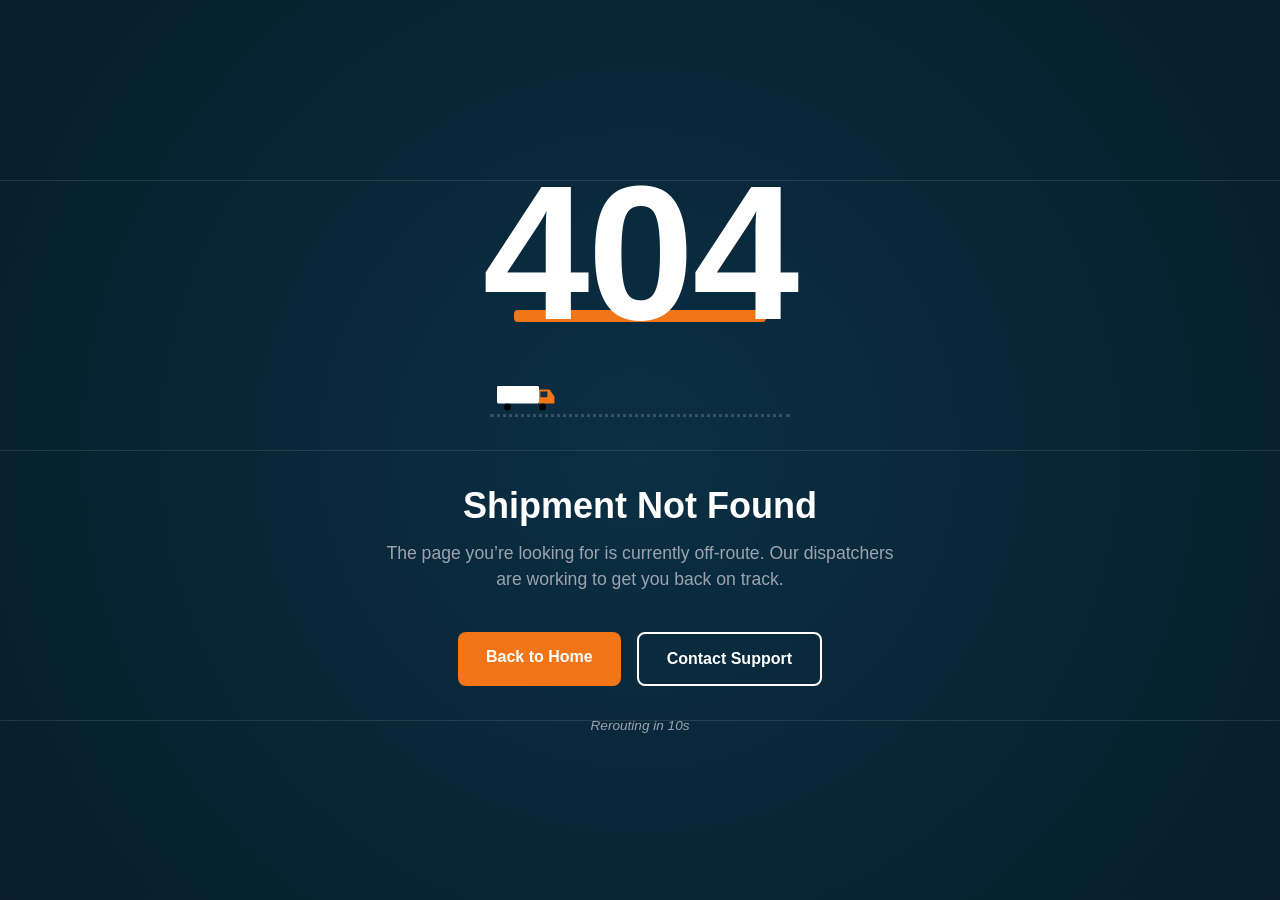
<file: 4042.html>
<!doctype html>
<html lang="en">
  <head>
    <meta charset="UTF-8" />
    <meta
      name="viewport"
      content="width=device-width, initial-scale=1.0, maximum-scale=1.0, user-scalable=no"
    />
    <title>404 - Shipment Not Found | STACKLY</title>
    <style>
      :root {
        --stackly-navy: #0b2f44;
        --stackly-navy-dark: #071d2b;
        --stackly-orange: #f27618;
        --stackly-orange-hover: #ff5e3a;
        --stackly-light-grey: #f5f5f5;
        --stackly-border-grey: #e5e7eb;
        --stackly-heading: #0f172a;
        --stackly-para: #9ca3af;
        --stackly-white: #ffffff;
        --stackly-black: #000000;
      }

      * {
        margin: 0;
        padding: 0;
        box-sizing: border-box;
      }

      body,
      html {
        height: 100%;
        width: 100%;
        font-family:
          -apple-system, BlinkMacSystemFont, "Segoe UI", Roboto, Helvetica,
          Arial, sans-serif;
        background: radial-gradient(
          circle at center,
          var(--stackly-navy) 0%,
          var(--stackly-navy-dark) 100%
        );
        color: var(--stackly-white);
        overflow-x: hidden; /* Prevent horizontal scroll */
        display: flex;
        align-items: center;
        justify-content: center;
      }

      /* Moving Background Lines */
      .stk404-bg-lines {
        position: absolute;
        top: 0;
        left: 0;
        width: 100%;
        height: 100%;
        z-index: 1;
        opacity: 0.1;
        pointer-events: none;
      }

      .stk404-line {
        position: absolute;
        background: var(--stackly-white);
        height: 1px;
        width: 100%;
        top: var(--top);
        animation: stk404-slide-line 10s linear infinite;
      }

      @keyframes stk404-slide-line {
        0% {
          transform: translateX(-100%);
        }
        100% {
          transform: translateX(100%);
        }
      }

      /* Main Container */
      .stk404-container {
        position: relative;
        z-index: 2;
        text-align: center;
        padding: 24px;
        max-width: 600px;
        width: 100%;
        margin: auto;
      }

      /* 404 Typography */
      .stk404-glitch-wrapper {
        position: relative;
        display: inline-block;
        margin-bottom: 5px;
        animation: stk404-fade-up 0.8s ease-out forwards;
      }

      .stk404-big-text {
        font-size: clamp(6rem, 25vw, 12rem);
        font-weight: 900;
        line-height: 0.9;
        letter-spacing: -2px;
        color: var(--stackly-white);
        position: relative;
      }

      .stk404-big-text::after {
        content: "";
        position: absolute;
        bottom: 10%;
        left: 10%;
        width: 80%;
        height: clamp(6px, 1.5vw, 12px);
        background: var(--stackly-orange);
        z-index: -1;
        border-radius: 4px;
      }

      /* Logistics Illustration */
      .stk404-visual-area {
        position: relative;
        height: 100px;
        margin: 10px auto 30px;
        width: 100%;
        max-width: 300px;
        overflow: hidden;
      }

      .stk404-path {
        position: absolute;
        top: 60%;
        left: 0;
        width: 100%;
        height: 2px;
        border-top: 3px dotted var(--stackly-para);
        opacity: 0.3;
      }

      .stk404-truck {
        position: absolute;
        top: 25px;
        left: 0;
        width: 70px;
        height: auto;
        animation: stk404-truck-move 5s ease-in-out infinite;
      }

      @keyframes stk404-truck-move {
        0% {
          transform: translateX(-20px);
        }
        50% {
          transform: translateX(calc(100% + 20px));
        }
        50.01% {
          transform: translateX(calc(100% + 20px)) scaleX(-1);
        }
        100% {
          transform: translateX(-20px) scaleX(-1);
        }
      }

      /* Text Content */
      .stk404-subheading {
        font-size: clamp(1.5rem, 5vw, 2.25rem);
        font-weight: 700;
        margin-bottom: 12px;
        color: var(--stackly-white);
        line-height: 1.2;
      }

      .stk404-description {
        font-size: clamp(0.95rem, 3vw, 1.1rem);
        color: var(--stackly-para);
        margin-bottom: 40px;
        line-height: 1.5;
        padding: 0 10px;
      }

      /* Buttons */
      .stk404-actions {
        display: flex;
        gap: 16px;
        justify-content: center;
        width: 100%;
      }

      .stk404-btn {
        padding: 16px 28px;
        border-radius: 8px;
        font-size: 1rem;
        font-weight: 600;
        text-decoration: none;
        transition: all 0.2s ease;
        cursor: pointer;
        border: none;
        display: inline-block;
        text-align: center;
        white-space: nowrap;
      }

      .stk404-btn:active {
        transform: scale(0.98);
      }

      .stk404-btn-primary {
        background-color: var(--stackly-orange);
        color: var(--stackly-white);
      }

      .stk404-btn-secondary {
        background-color: transparent;
        color: var(--stackly-white);
        border: 2px solid var(--stackly-white);
      }

      /* Countdown */
      .stk404-countdown {
        margin-top: 32px;
        font-size: 0.85rem;
        color: var(--stackly-para);
        font-style: italic;
      }

      /* Keyframes */
      @keyframes stk404-fade-up {
        from {
          opacity: 0;
          transform: translateY(20px);
        }
        to {
          opacity: 1;
          transform: translateY(0);
        }
      }

      /* Tablet & Desktop Hover Effects */
      @media (min-width: 769px) {
        .stk404-btn:hover {
          transform: translateY(-2px);
          box-shadow: 0 4px 12px rgba(0, 0, 0, 0.2);
        }
        .stk404-btn-primary:hover {
          background-color: var(--stackly-orange-hover);
        }
        .stk404-btn-secondary:hover {
          background-color: rgba(255, 255, 255, 0.1);
        }
      }

      /* Mobile Specific Adjustments */
      @media (max-width: 600px) {
        .stk404-actions {
          flex-direction: column;
          gap: 12px;
        }
        .stk404-btn {
          width: 100%;
          padding: 18px; /* Larger touch target */
        }
        .stk404-container {
          padding: 20px;
        }
        .stk404-description {
          margin-bottom: 30px;
        }
      }

      /* Fix for very small/short devices */
      @media (max-height: 500px) {
        body {
          align-items: flex-start;
        }
        .stk404-container {
          padding: 40px 20px;
        }
        .stk404-visual-area {
          display: none;
        }
      }
    </style>
  </head>
  <body>
    <div class="stk404-bg-lines">
      <div class="stk404-line" style="--top: 20%; animation-delay: 0s"></div>
      <div class="stk404-line" style="--top: 50%; animation-delay: -3.5s"></div>
      <div class="stk404-line" style="--top: 80%; animation-delay: -7s"></div>
    </div>

    <div class="stk404-container">
      <div class="stk404-glitch-wrapper">
        <h1 class="stk404-big-text">404</h1>
      </div>

      <div class="stk404-visual-area">
        <div class="stk404-path"></div>
        <svg
          class="stk404-truck"
          viewBox="0 0 100 50"
          xmlns="http://www.w3.org/2000/svg"
        >
          <rect x="10" y="10" width="60" height="25" rx="2" fill="#ffffff" />
          <path d="M70 15 L85 15 L92 25 L92 35 L70 35 Z" fill="#f27618" />
          <circle cx="25" cy="40" r="5" fill="#000" />
          <circle cx="75" cy="40" r="5" fill="#000" />
          <rect x="72" y="18" width="10" height="8" fill="#0b2f44" rx="1" />
        </svg>
      </div>

      <h2 class="stk404-subheading">Shipment Not Found</h2>
      <p class="stk404-description">
        The page you’re looking for is currently off-route. Our dispatchers are
        working to get you back on track.
      </p>

      <div class="stk404-actions">
        <a href="./home2.html" class="stk404-btn stk404-btn-primary"
          >Back to Home</a
        >
        <a href="./contact2.html" class="stk404-btn stk404-btn-secondary"
          >Contact Support</a
        >
      </div>

      <div class="stk404-countdown">
        Rerouting in <span id="stk404-timer">10</span>s
      </div>
    </div>

    <script>
      document.addEventListener("DOMContentLoaded", () => {
        let timeLeft = 10;
        const timerDisplay = document.getElementById("stk404-timer");

        const countdown = setInterval(() => {
          timeLeft--;
          if (timerDisplay) {
            timerDisplay.textContent = timeLeft;
          }

          if (timeLeft <= 0) {
            clearInterval(countdown);
            // Actual redirect logic:
            // window.location.href = "/";
          }
        }, 1000);
      });
    </script>
  </body>
</html>
</file>
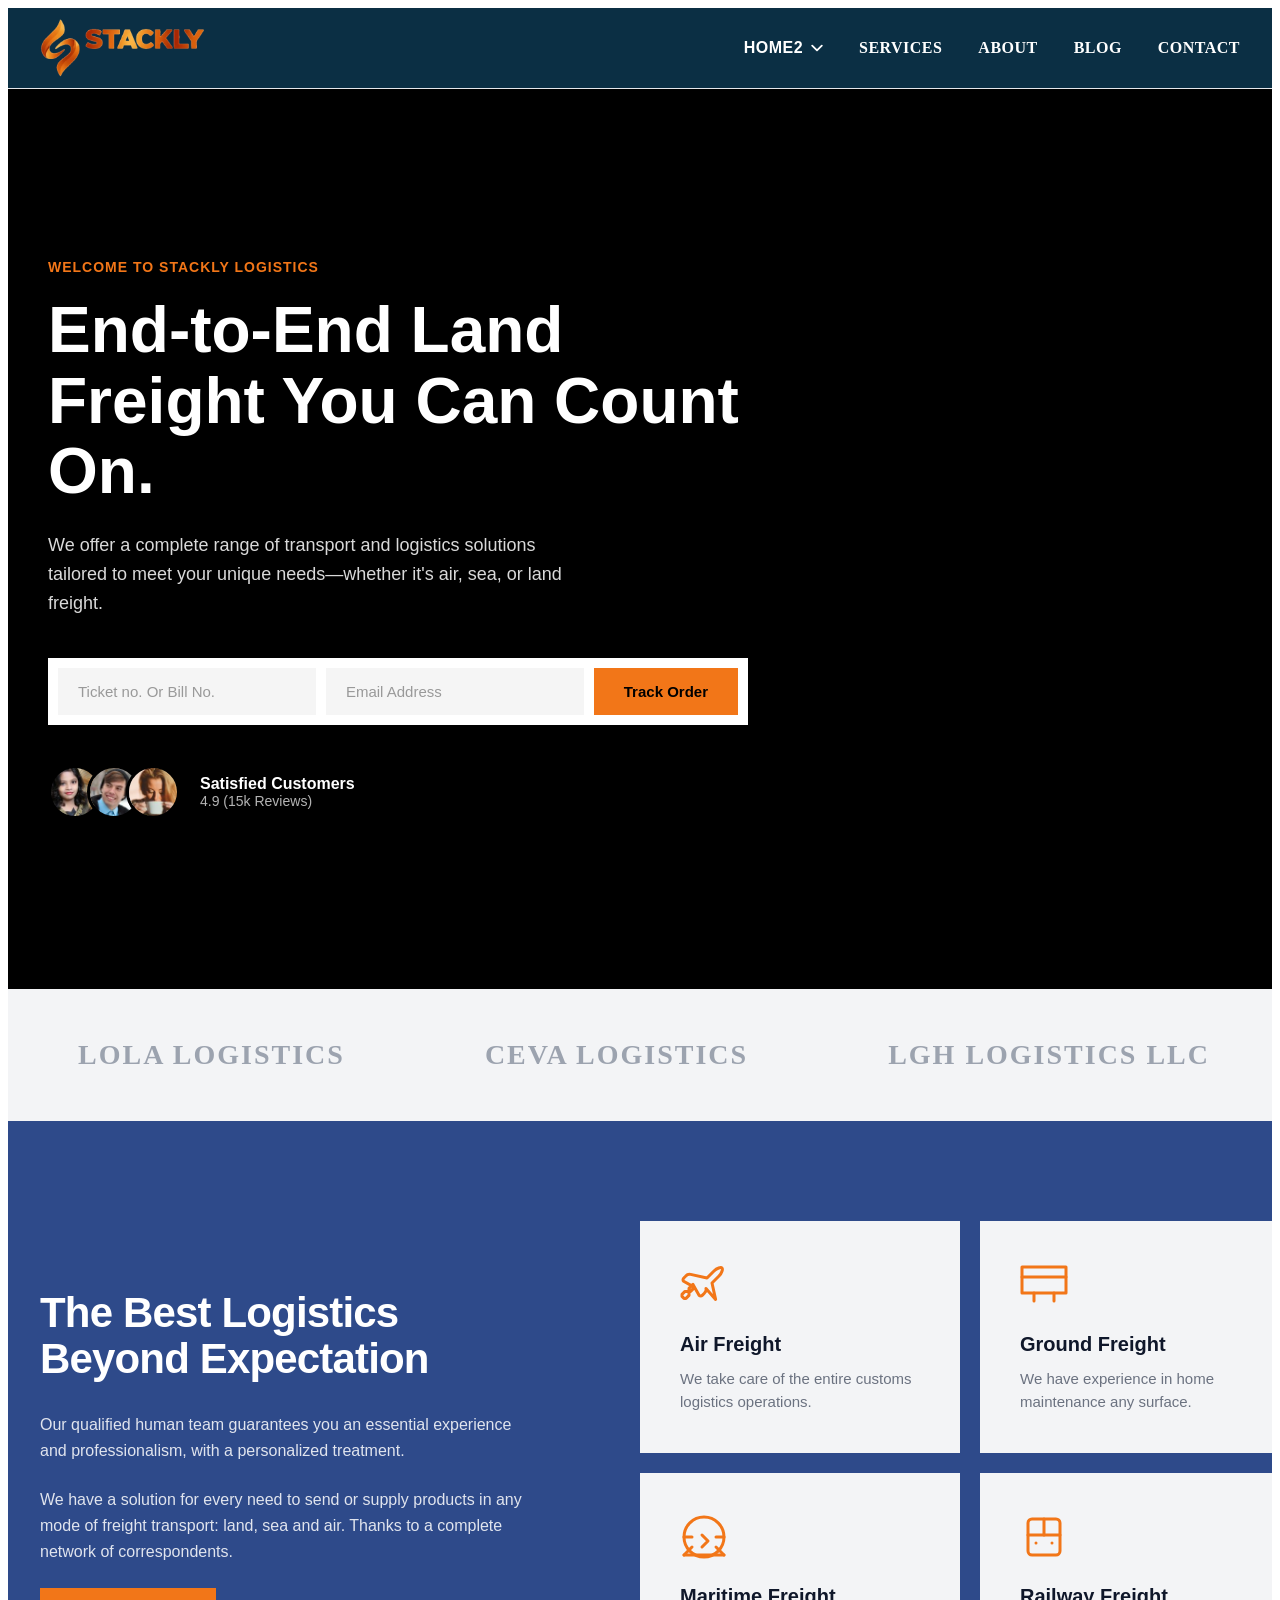
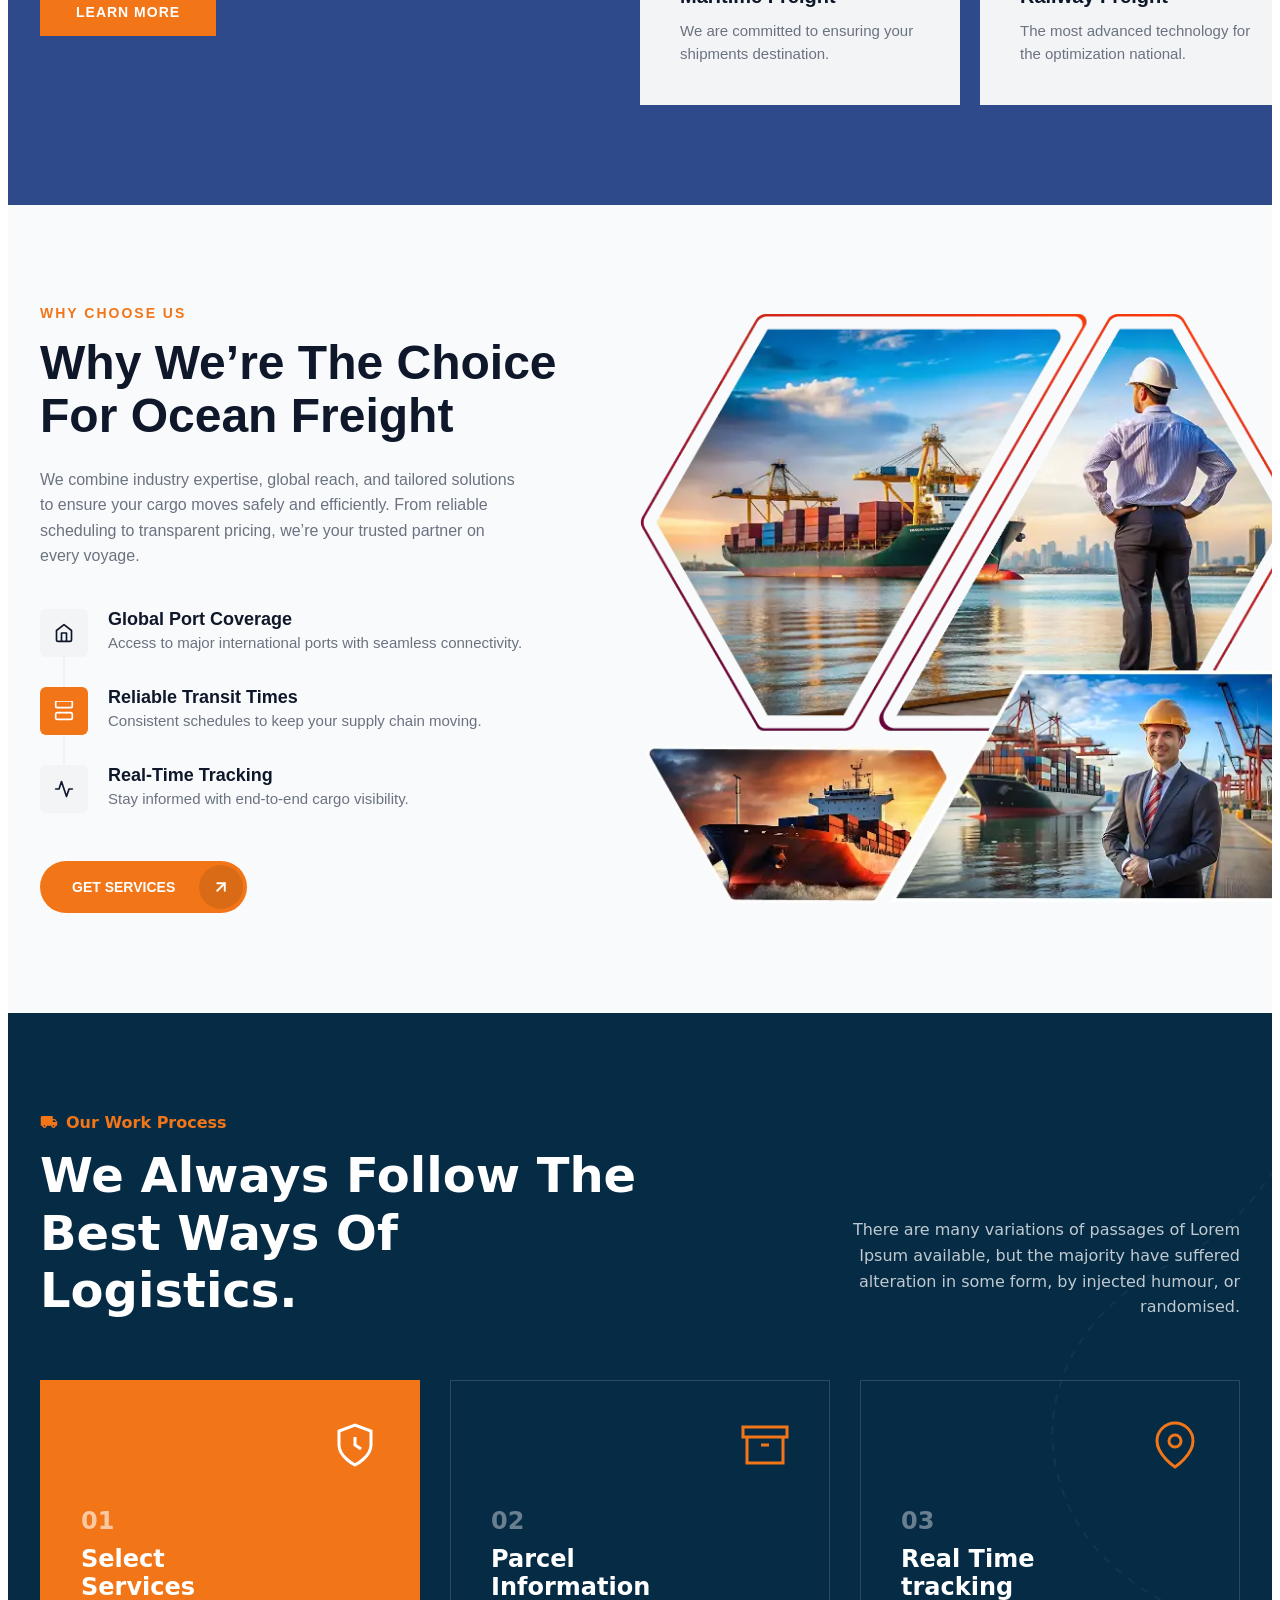
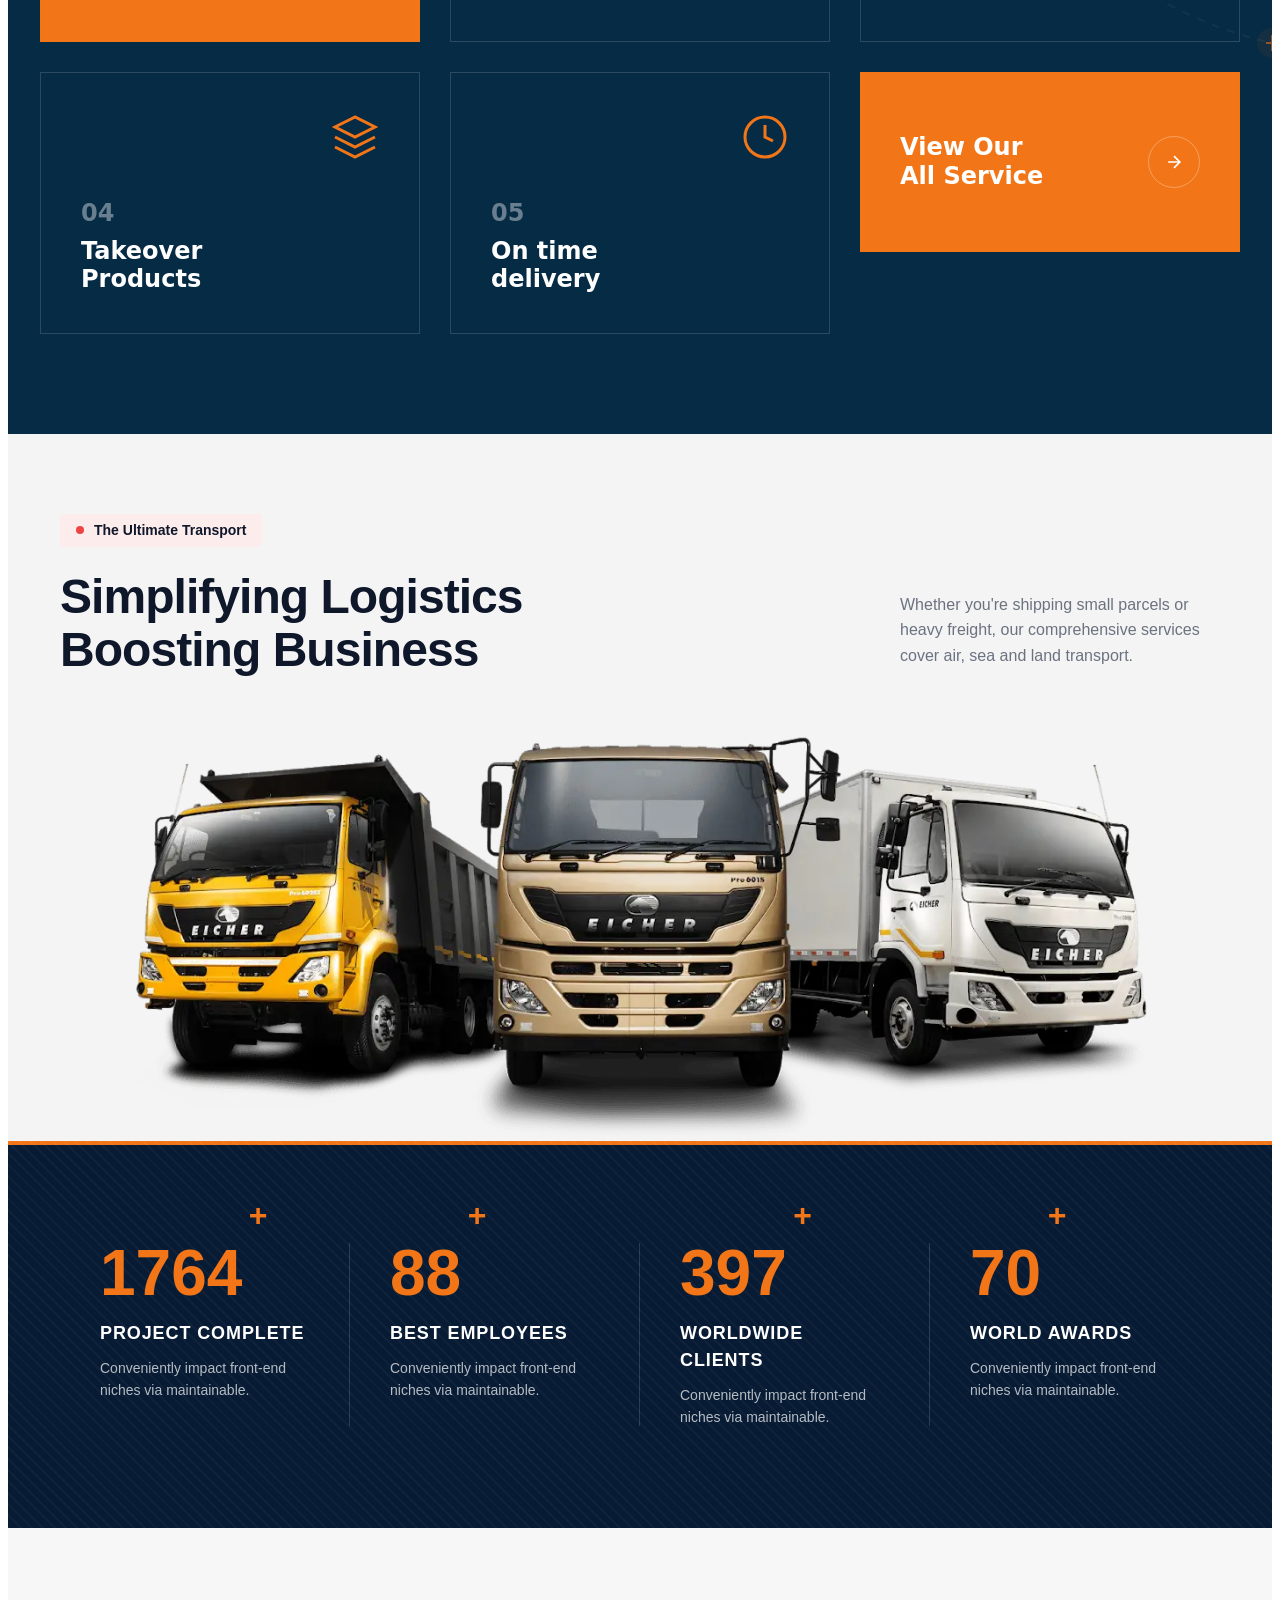
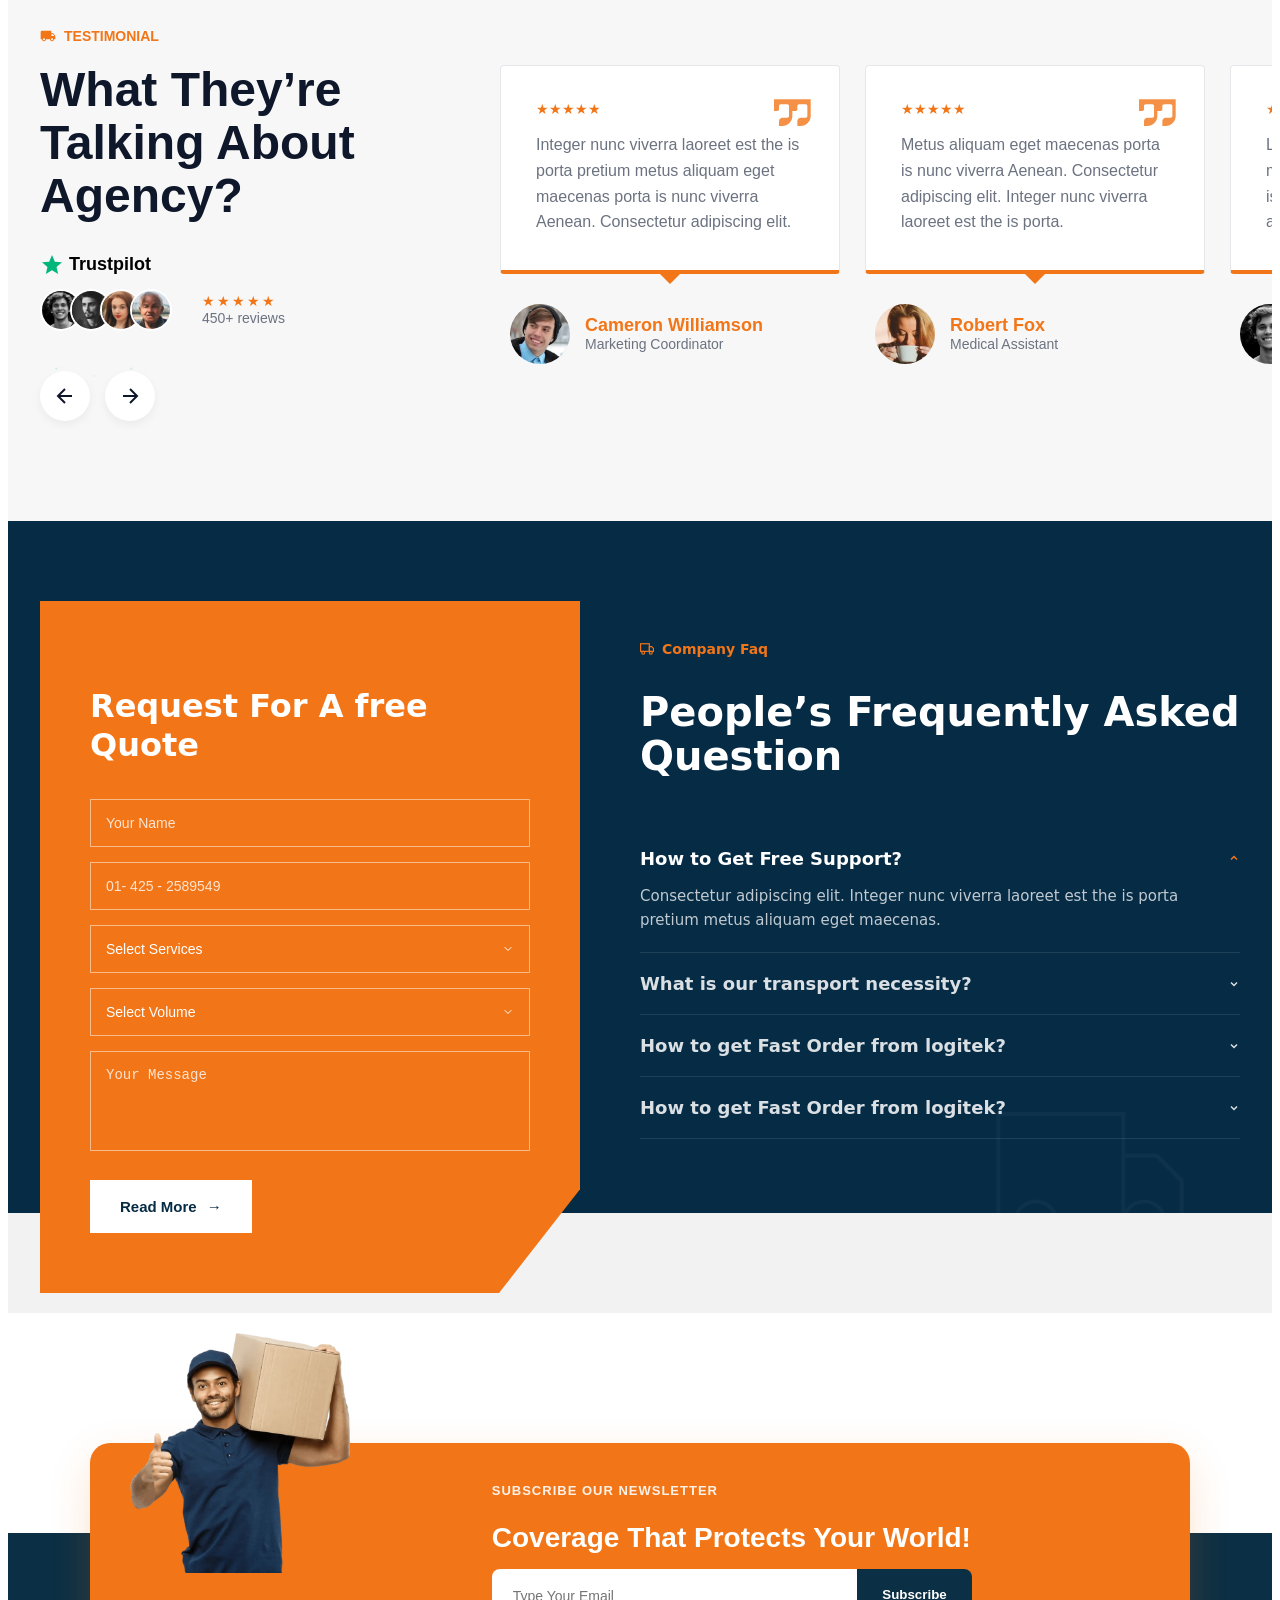
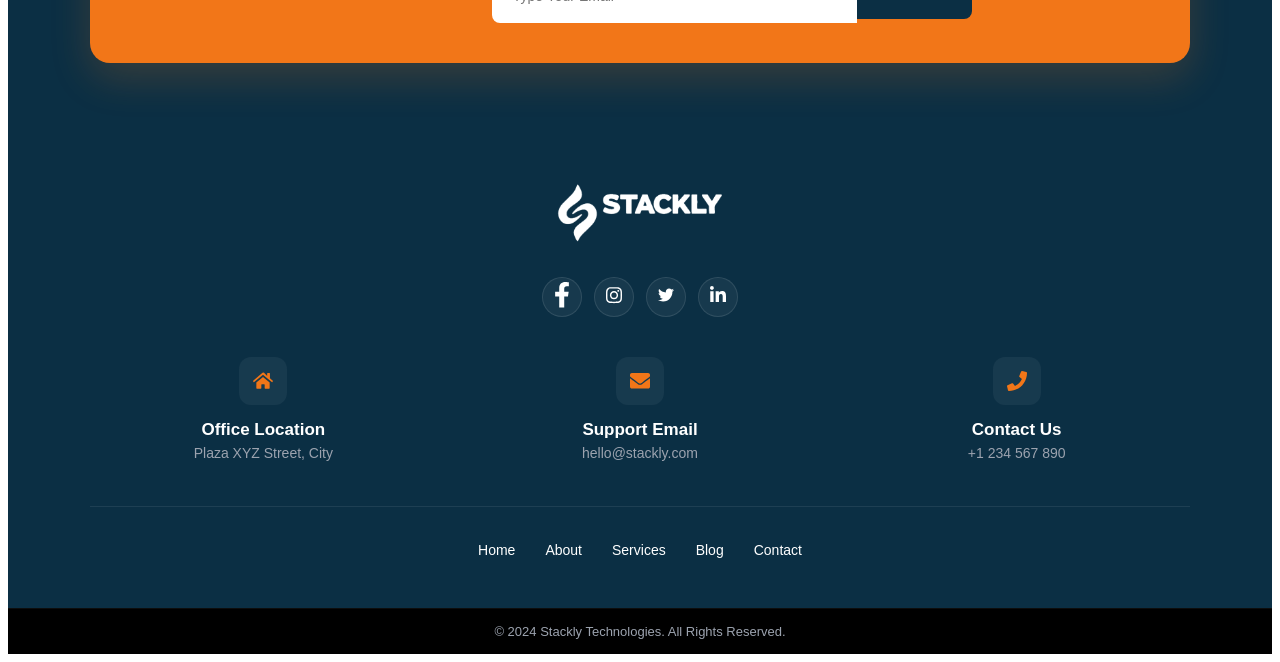
<file: home2.html>
<!doctype html>
<html lang="en">
  <head>
    <meta charset="UTF-8" />
    <meta name="viewport" content="width=device-width, initial-scale=1.0" />
    <link rel="stylesheet" href="./home2.css" />
    <link rel="stylesheet" href="./nav22.css" />
    <link rel="stylesheet" href="./footer22.css" />
    <title>Document</title>
  </head>
  <body>
    <header class="stkNavStrict-header">
      <div class="stkNavStrict-container">
        <!-- Logo -->
        <a href="./home2.html" class="stkNavStrict-logo">
          <img
            src="./files/logooo.webp"
            alt="Stackly Logo"
            onerror="
              this.src = 'https://placehold.co/150x40/0b2f44/ffffff?text=LOGO'
            "
          />
        </a>

        <!-- Desktop Navigation -->
        <nav class="stkNavStrict-desktopNav">
          <ul class="stkNavStrict-menu">
            <li
              class="stkNavStrict-item stkNavStrict-hasDropdown"
              id="stkHome2Dropdown"
            >
              <button
                class="stkNavStrict-link stkNavStrict-dropTrigger"
                aria-expanded="false"
                aria-haspopup="true"
              >
                HOME2
                <svg
                  class="stkNavStrict-chevron"
                  width="12"
                  height="8"
                  viewBox="0 0 10 6"
                  fill="none"
                  xmlns="http://www.w3.org/2000/svg"
                >
                  <path
                    d="M1 1L5 5L9 1"
                    stroke="currentColor"
                    stroke-width="1.5"
                    stroke-linecap="round"
                    stroke-linejoin="round"
                  />
                </svg>
              </button>
              <ul class="stkNavStrict-dropdown">
                <li>
                  <a href="./home2.html" class="stkNavStrict-dropdownLink"
                    >HOME2</a
                  >
                </li>
                <li>
                  <a href="./index.html" class="stkNavStrict-dropdownLink"
                    >HOME1</a
                  >
                </li>
              </ul>
            </li>
            <li class="stkNavStrict-item">
              <a href="./service2.html" class="stkNavStrict-link">SERVICES</a>
            </li>
            <li class="stkNavStrict-item">
              <a href="./about2.html" class="stkNavStrict-link">ABOUT</a>
            </li>
            <li class="stkNavStrict-item">
              <a href="./blog2.html" class="stkNavStrict-link">BLOG</a>
            </li>
            <li class="stkNavStrict-item">
              <a href="./contact2.html" class="stkNavStrict-link">CONTACT</a>
            </li>
          </ul>
        </nav>

        <!-- Hamburger Toggle -->
        <button
          class="stkNavStrict-toggle"
          aria-label="Toggle Menu"
          aria-controls="stkMobileMenu"
        >
          <span></span>
          <span></span>
          <span></span>
        </button>
      </div>

      <!-- Mobile Overlay -->
      <div class="stkNavStrict-mobileOverlay" id="stkMobileMenu">
        <nav class="stkNavStrict-mobileNav">
          <ul class="stkNavStrict-mobileMenu">
            <li class="stkNavStrict-mobileItem stkNavStrict-mobileHasDropdown">
              <button
                class="stkNavStrict-mobileLink stkNavStrict-mobileDropTrigger"
              >
                HOME2
                <svg
                  class="stkNavStrict-chevron"
                  width="20"
                  height="12"
                  viewBox="0 0 10 6"
                  fill="none"
                >
                  <path
                    d="M1 1L5 5L9 1"
                    stroke="currentColor"
                    stroke-width="2"
                    stroke-linecap="round"
                    stroke-linejoin="round"
                  />
                </svg>
              </button>
              <div class="stkNavStrict-mobileCollapse">
                <ul class="stkNavStrict-mobileSubMenu">
                  <li>
                    <a href="./home2.html" class="stkNavStrict-mobileSubLink"
                      >HOME2</a
                    >
                  </li>
                  <li>
                    <a href="./index.html" class="stkNavStrict-mobileSubLink"
                      >HOME1</a
                    >
                  </li>
                </ul>
              </div>
            </li>
            <li class="stkNavStrict-mobileItem">
              <a href="./service2.html" class="stkNavStrict-mobileLink"
                >SERVICES</a
              >
            </li>
            <li class="stkNavStrict-mobileItem">
              <a href="./about2.html" class="stkNavStrict-mobileLink">ABOUT</a>
            </li>
            <li class="stkNavStrict-mobileItem">
              <a href="./blog2.html" class="stkNavStrict-mobileLink">BLOG</a>
            </li>
            <li class="stkNavStrict-mobileItem">
              <a href="./contact2.html" class="stkNavStrict-mobileLink"
                >CONTACT</a
              >
            </li>
          </ul>
        </nav>
      </div>
    </header>
    <section class="stkHomeSec01-hero">
      <!-- Background Video -->
      <video
        class="stkHomeSec01-video"
        autoplay
        muted
        loop
        playsinline
        poster=""
      >
        <source src="./files/h11.mp4" type="video/mp4" />
      </video>

      <!-- Overlay -->
      <div class="stkHomeSec01-overlay"></div>

      <!-- Content Container -->
      <div class="stkHomeSec01-container">
        <div class="stkHomeSec01-content-box">
          <span class="stkHomeSec01-label">Welcome to Stackly Logistics</span>
          <h1 class="stkHomeSec01-heading">
            End-to-End Land<br />Freight You Can Count On.
          </h1>
          <p class="stkHomeSec01-description">
            We offer a complete range of transport and logistics solutions
            tailored to meet your unique needs—whether it's air, sea, or land
            freight.
          </p>

          <!-- Tracking Form -->
          <form class="stkHomeSec01-form" action="./4042.html">
            <div class="stkHomeSec01-input-group">
              <input
                type="text"
                placeholder="Ticket no. Or Bill No."
                class="stkHomeSec01-input"
                required
              />
              <input
                type="email"
                placeholder="Email Address"
                class="stkHomeSec01-input"
                required
              />
              <button type="submit" class="stkHomeSec01-btn">
                Track Order
              </button>
            </div>
          </form>

          <!-- Social Proof -->
          <div class="stkHomeSec01-rating-row">
            <div class="stkHomeSec01-avatars">
              <img
                src="./files/100 (1).webp"
                alt="User"
                class="stkHomeSec01-avatar"
              />
              <img
                src="./files/100 (2).webp"
                alt="User"
                class="stkHomeSec01-avatar"
              />
              <img
                src="./files/100 (3).webp"
                alt="User"
                class="stkHomeSec01-avatar"
              />
            </div>
            <div class="stkHomeSec01-rating-text">
              <div class="stkHomeSec01-rating-title">Satisfied Customers</div>
              <div class="stkHomeSec01-rating-sub">4.9 (15k Reviews)</div>
            </div>
          </div>
        </div>
      </div>
    </section>
    <section class="stkHomeSec02Txt-wrapper">
      <div class="stkHomeSec02Txt-track">
        <!-- FIRST SET -->
        <div class="stkHomeSec02Txt-item">LOLA LOGISTICS</div>
        <div class="stkHomeSec02Txt-item">CEVA LOGISTICS</div>
        <div class="stkHomeSec02Txt-item">LGH LOGISTICS LLC</div>
        <div class="stkHomeSec02Txt-item">UNITED FREIGHT</div>
        <div class="stkHomeSec02Txt-item">GLOBAL CARGO</div>

        <!-- DUPLICATE FOR SMOOTH LOOP -->
        <div class="stkHomeSec02Txt-item">LOLA LOGISTICS</div>
        <div class="stkHomeSec02Txt-item">CEVA LOGISTICS</div>
        <div class="stkHomeSec02Txt-item">LGH LOGISTICS LLC</div>
        <div class="stkHomeSec02Txt-item">UNITED FREIGHT</div>
        <div class="stkHomeSec02Txt-item">GLOBAL CARGO</div>
      </div>
    </section>
    <section id="stkHomeSec03-root" class="stkHomeSec03-section">
      <div class="stkHomeSec03-container">
        <!-- Left Content Column -->
        <div class="stkHomeSec03-content-col">
          <h2 class="stkHomeSec03-main-heading">
            The Best Logistics<br />Beyond Expectation
          </h2>
          <p class="stkHomeSec03-desc">
            Our qualified human team guarantees you an essential experience and
            professionalism, with a personalized treatment.
          </p>
          <p class="stkHomeSec03-desc">
            We have a solution for every need to send or supply products in any
            mode of freight transport: land, sea and air. Thanks to a complete
            network of correspondents.
          </p>
          <a href="./service2.html" class="stkHomeSec03-cta">LEARN MORE</a>
        </div>

        <!-- Right Grid Column -->
        <div class="stkHomeSec03-grid-col">
          <div class="stkHomeSec03-grid">
            <!-- Card 1 -->
            <div class="stkHomeSec03-card">
              <div class="stkHomeSec03-icon">
                <svg
                  viewBox="0 0 24 24"
                  fill="none"
                  stroke="currentColor"
                  stroke-width="1.5"
                  stroke-linecap="round"
                  stroke-linejoin="round"
                >
                  <path
                    d="M17.8 19.2L16 11l3.5-3.5C21 6 21.5 4 21 3.5s-2.5 0-4 1.5L13.5 8.5l-8.2-1.8c-.9-.2-1.8.1-2.4.8l-1.1 1.1c-.4.4-.4 1.1 0 1.5l5.5 3.1-2 2H2.5l-1.5 1.5v1l1 1h1l1.5-1.5V13.7l2-2 3.1 5.5c.4.4 1.1.4 1.5 0l1.1-1.1c.7-.6 1-1.5.8-2.4z"
                  ></path>
                </svg>
              </div>
              <h3 class="stkHomeSec03-card-title">Air Freight</h3>
              <p class="stkHomeSec03-card-text">
                We take care of the entire customs logistics operations.
              </p>
            </div>

            <!-- Card 2 -->
            <div class="stkHomeSec03-card">
              <div class="stkHomeSec03-icon">
                <svg
                  viewBox="0 0 24 24"
                  fill="none"
                  stroke="currentColor"
                  stroke-width="1.5"
                  stroke-linecap="round"
                  stroke-linejoin="round"
                >
                  <rect x="1" y="3" width="22" height="13"></rect>
                  <path d="M7 16v4"></path>
                  <path d="M17 16v4"></path>
                  <path d="M1 8h22"></path>
                </svg>
              </div>
              <h3 class="stkHomeSec03-card-title">Ground Freight</h3>
              <p class="stkHomeSec03-card-text">
                We have experience in home maintenance any surface.
              </p>
            </div>

            <!-- Card 3 -->
            <div class="stkHomeSec03-card">
              <div class="stkHomeSec03-icon">
                <svg
                  viewBox="0 0 24 24"
                  fill="none"
                  stroke="currentColor"
                  stroke-width="1.5"
                  stroke-linecap="round"
                  stroke-linejoin="round"
                >
                  <path d="M2 21h20"></path>
                  <path d="M6 17L2 21"></path>
                  <path d="M18 17l4 4"></path>
                  <path d="m11 11 3 3-3 3"></path>
                  <path
                    d="M12 2C6.5 2 2 6.5 2 12s4.5 10 10 10 10-4.5 10-10S17.5 2 12 2z"
                  ></path>
                  <path d="M22 12h-4"></path>
                  <path d="M6 12H2"></path>
                </svg>
              </div>
              <h3 class="stkHomeSec03-card-title">Maritime Freight</h3>
              <p class="stkHomeSec03-card-text">
                We are committed to ensuring your shipments destination.
              </p>
            </div>

            <!-- Card 4 -->
            <div class="stkHomeSec03-card">
              <div class="stkHomeSec03-icon">
                <svg
                  viewBox="0 0 24 24"
                  fill="none"
                  stroke="currentColor"
                  stroke-width="1.5"
                  stroke-linecap="round"
                  stroke-linejoin="round"
                >
                  <rect x="4" y="3" width="16" height="18" rx="2"></rect>
                  <path d="M4 11h16"></path>
                  <path d="M12 3v8"></path>
                  <path d="M8 15h0"></path>
                  <path d="M16 15h0"></path>
                </svg>
              </div>
              <h3 class="stkHomeSec03-card-title">Railway Freight</h3>
              <p class="stkHomeSec03-card-text">
                The most advanced technology for the optimization national.
              </p>
            </div>
          </div>
        </div>
      </div>
    </section>
    <section class="stkHomeSec04-wrapper">
      <div class="stkHomeSec04-container">
        <div class="stkHomeSec04-contentCol">
          <span class="stkHomeSec04-topLabel">WHY CHOOSE US</span>
          <h2 class="stkHomeSec04-heading">
            Why We’re The Choice For Ocean Freight
          </h2>
          <p class="stkHomeSec04-description">
            We combine industry expertise, global reach, and tailored solutions
            to ensure your cargo moves safely and efficiently. From reliable
            scheduling to transparent pricing, we’re your trusted partner on
            every voyage.
          </p>

          <div class="stkHomeSec04-featureList">
            <div class="stkHomeSec04-featureItem">
              <div class="stkHomeSec04-iconBox">
                <svg
                  viewBox="0 0 24 24"
                  fill="none"
                  stroke="currentColor"
                  stroke-width="2"
                  stroke-linecap="round"
                  stroke-linejoin="round"
                >
                  <path
                    d="M3 9l9-7 9 7v11a2 2 0 0 1-2 2H5a2 2 0 0 1-2-2z"
                  ></path>
                  <polyline points="9 22 9 12 15 12 15 22"></polyline>
                </svg>
                <div class="stkHomeSec04-connector"></div>
              </div>
              <div class="stkHomeSec04-text">
                <h4 class="stkHomeSec04-featureTitle">Global Port Coverage</h4>
                <p class="stkHomeSec04-featureDesc">
                  Access to major international ports with seamless
                  connectivity.
                </p>
              </div>
            </div>

            <div class="stkHomeSec04-featureItem stkHomeSec04-active">
              <div class="stkHomeSec04-iconBox">
                <svg
                  viewBox="0 0 24 24"
                  fill="none"
                  stroke="currentColor"
                  stroke-width="2"
                  stroke-linecap="round"
                  stroke-linejoin="round"
                >
                  <rect x="2" width="20" height="8" rx="2" ry="2"></rect>
                  <path d="M7 14h.01"></path>
                  <path d="M20 14h.01"></path>
                  <path d="M15 14h.01"></path>
                  <rect x="2" y="14" width="20" height="8" rx="2" ry="2"></rect>
                </svg>
                <div class="stkHomeSec04-connector"></div>
              </div>
              <div class="stkHomeSec04-text">
                <h4 class="stkHomeSec04-featureTitle">
                  Reliable Transit Times
                </h4>
                <p class="stkHomeSec04-featureDesc">
                  Consistent schedules to keep your supply chain moving.
                </p>
              </div>
            </div>

            <div class="stkHomeSec04-featureItem">
              <div class="stkHomeSec04-iconBox">
                <svg
                  viewBox="0 0 24 24"
                  fill="none"
                  stroke="currentColor"
                  stroke-width="2"
                  stroke-linecap="round"
                  stroke-linejoin="round"
                >
                  <path d="M22 12h-4l-3 9L9 3l-3 9H2"></path>
                </svg>
              </div>
              <div class="stkHomeSec04-text">
                <h4 class="stkHomeSec04-featureTitle">Real-Time Tracking</h4>
                <p class="stkHomeSec04-featureDesc">
                  Stay informed with end-to-end cargo visibility.
                </p>
              </div>
            </div>
          </div>

          <a href="./contact2.html" class="stkHomeSec04-cta">
            <span class="stkHomeSec04-btnText">GET SERVICES</span>
            <span class="stkHomeSec04-btnIcon">
              <svg
                viewBox="0 0 24 24"
                fill="none"
                stroke="currentColor"
                stroke-width="2.5"
                stroke-linecap="round"
                stroke-linejoin="round"
              >
                <line x1="7" y1="17" x2="17" y2="7"></line>
                <polyline points="7 7 17 7 17 17"></polyline>
              </svg>
            </span>
          </a>
        </div>

        <div class="stkHomeSec04-imageCol">
          <img
            src="./files/choose-01.webp"
            alt="Ocean Freight Logistics Collage"
            class="stkHomeSec04-mainImg"
          />
        </div>
      </div>
    </section>
    <section class="stkHomeSec05-main-wrapper">
      <!-- Dotted Airplane Path Decoration -->
      <div class="stkHomeSec05-bg-decoration">
        <svg
          width="400"
          height="600"
          viewBox="0 0 400 600"
          fill="none"
          xmlns="http://www.w3.org/2000/svg"
        >
          <path
            d="M380 50C380 50 350 150 250 200C150 250 100 350 150 450C200 550 350 580 350 580"
            stroke="rgba(255,255,255,0.08)"
            stroke-width="2"
            stroke-dasharray="8 8"
          />
          <path
            d="M375 40L380 55L388 48L375 40Z"
            fill="rgba(255,255,255,0.15)"
          />
          <circle cx="350" cy="580" r="15" fill="rgba(242, 118, 24, 0.1)" />
          <path
            d="M350 572L350 588M344 580L356 580"
            stroke="#F27618"
            stroke-width="2"
          />
        </svg>
      </div>

      <div class="stkHomeSec05-container">
        <!-- Top Header Row -->
        <div class="stkHomeSec05-header">
          <div class="stkHomeSec05-header-left">
            <span class="stkHomeSec05-label">
              <svg
                width="18"
                height="18"
                viewBox="0 0 24 24"
                fill="currentColor"
              >
                <path
                  d="M20 8h-3V4H3c-1.1 0-2 .9-2 2v11h2c0 1.66 1.34 3 3 3s3-1.34 3-3h6c0 1.66 1.34 3 3 3s3-1.34 3-3h2v-5l-3-4zM6 18c-.55 0-1-.45-1-1s.45-1 1-1 1 .45 1 1-.45 1-1 1zm13.5-8.5l1.96 2.5H17V9.5h2.5zM18 18c-.55 0-1-.45-1-1s.45-1 1-1 1 .45 1 1-.45 1-1 1z"
                />
              </svg>
              Our Work Process
            </span>
            <h2 class="stkHomeSec05-heading">
              We Always Follow The Best Ways Of Logistics.
            </h2>
          </div>
          <div class="stkHomeSec05-header-right">
            <p class="stkHomeSec05-description">
              There are many variations of passages of Lorem Ipsum available,
              but the majority have suffered alteration in some form, by
              injected humour, or randomised.
            </p>
          </div>
        </div>

        <!-- Process Grid -->
        <div class="stkHomeSec05-grid">
          <!-- Card 01 (Active) -->
          <div class="stkHomeSec05-card stkHomeSec05-card-active">
            <div class="stkHomeSec05-card-content">
              <span class="stkHomeSec05-card-number">01</span>
              <h3 class="stkHomeSec05-card-title">Select Services</h3>
            </div>
            <div class="stkHomeSec05-card-icon">
              <svg
                viewBox="0 0 24 24"
                fill="none"
                stroke="currentColor"
                stroke-width="1.5"
              >
                <path d="M12 22s8-4 8-10V5l-8-3-8 3v7c0 6 8 10 8 10z" />
                <path d="M12 8v4l3 2" />
              </svg>
            </div>
          </div>

          <!-- Card 02 -->
          <div class="stkHomeSec05-card">
            <div class="stkHomeSec05-card-content">
              <span class="stkHomeSec05-card-number">02</span>
              <h3 class="stkHomeSec05-card-title">Parcel Information</h3>
            </div>
            <div class="stkHomeSec05-card-icon">
              <svg
                viewBox="0 0 24 24"
                fill="none"
                stroke="#F27618"
                stroke-width="1.5"
              >
                <path d="M21 8v13H3V8M1 3h22v5H1V3zM10 12h4" />
              </svg>
            </div>
          </div>

          <!-- Card 03 -->
          <div class="stkHomeSec05-card">
            <div class="stkHomeSec05-card-content">
              <span class="stkHomeSec05-card-number">03</span>
              <h3 class="stkHomeSec05-card-title">Real Time tracking</h3>
            </div>
            <div class="stkHomeSec05-card-icon">
              <svg
                viewBox="0 0 24 24"
                fill="none"
                stroke="#F27618"
                stroke-width="1.5"
              >
                <path d="M21 10c0 7-9 13-9 13s-9-6-9-13a9 9 0 0118 0z" />
                <circle cx="12" cy="10" r="3" />
              </svg>
            </div>
          </div>

          <!-- Card 04 -->
          <div class="stkHomeSec05-card">
            <div class="stkHomeSec05-card-content">
              <span class="stkHomeSec05-card-number">04</span>
              <h3 class="stkHomeSec05-card-title">Takeover Products</h3>
            </div>
            <div class="stkHomeSec05-card-icon">
              <svg
                viewBox="0 0 24 24"
                fill="none"
                stroke="#F27618"
                stroke-width="1.5"
              >
                <path
                  d="M12 2L2 7l10 5 10-5-10-5zM2 17l10 5 10-5M2 12l10 5 10-5"
                />
              </svg>
            </div>
          </div>

          <!-- Card 05 -->
          <div class="stkHomeSec05-card">
            <div class="stkHomeSec05-card-content">
              <span class="stkHomeSec05-card-number">05</span>
              <h3 class="stkHomeSec05-card-title">On time delivery</h3>
            </div>
            <div class="stkHomeSec05-card-icon">
              <svg
                viewBox="0 0 24 24"
                fill="none"
                stroke="#F27618"
                stroke-width="1.5"
              >
                <circle cx="12" cy="12" r="10" />
                <path d="M12 6v6l4 2" />
              </svg>
            </div>
          </div>

          <!-- CTA Card -->
          <a href="./service2.html" class="stkHomeSec05-cta-card">
            <span class="stkHomeSec05-cta-text">View Our All Service</span>
            <div class="stkHomeSec05-cta-arrow">
              <svg
                width="20"
                height="20"
                viewBox="0 0 24 24"
                fill="none"
                stroke="currentColor"
                stroke-width="2"
              >
                <path d="M5 12h14M12 5l7 7-7 7" />
              </svg>
            </div>
          </a>
        </div>
      </div>
    </section>
    <section class="stkHomeSec06-root">
      <div class="stkHomeSec06-top-wrapper">
        <div class="stkHomeSec06-container">
          <!-- Header Area -->
          <div class="stkHomeSec06-header">
            <div class="stkHomeSec06-header-left">
              <div class="stkHomeSec06-badge">
                <span class="stkHomeSec06-dot"></span>
                The Ultimate Transport
              </div>
              <h1 class="stkHomeSec06-main-heading">
                Simplifying Logistics<br />Boosting Business
              </h1>
            </div>
            <div class="stkHomeSec06-header-right">
              <p class="stkHomeSec06-subtext">
                Whether you're shipping small parcels or heavy freight, our
                comprehensive services cover air, sea and land transport.
              </p>
            </div>
          </div>

          <!-- Truck Image Area -->
          <div class="stkHomeSec06-image-box">
            <img
              src="./files/trucks.webp"
              alt="Logistics Trucks"
              class="stkHomeSec06-truck-img"
              onerror="
                this.src =
                  'https://via.placeholder.com/1200x500?text=Logistics+Fleet+Image'
              "
            />
          </div>
        </div>
      </div>

      <!-- Stats Bar -->
      <div class="stkHomeSec06-stats-bar">
        <div class="stkHomeSec06-stats-pattern"></div>
        <div class="stkHomeSec06-container">
          <div class="stkHomeSec06-stats-grid">
            <!-- Stat Item 1 -->
            <div class="stkHomeSec06-stat-item">
              <div class="stkHomeSec06-stat-number" data-target="2000">0</div>
              <div class="stkHomeSec06-plus">+</div>
              <h3 class="stkHomeSec06-stat-title">PROJECT COMPLETE</h3>
              <p class="stkHomeSec06-stat-desc">
                Conveniently impact front-end niches via maintainable.
              </p>
            </div>

            <!-- Stat Item 2 -->
            <div class="stkHomeSec06-stat-item">
              <div class="stkHomeSec06-stat-number" data-target="100">0</div>
              <div class="stkHomeSec06-plus">+</div>
              <h3 class="stkHomeSec06-stat-title">BEST EMPLOYEES</h3>
              <p class="stkHomeSec06-stat-desc">
                Conveniently impact front-end niches via maintainable.
              </p>
            </div>

            <!-- Stat Item 3 -->
            <div class="stkHomeSec06-stat-item">
              <div class="stkHomeSec06-stat-number" data-target="450">0</div>
              <div class="stkHomeSec06-plus">+</div>
              <h3 class="stkHomeSec06-stat-title">WORLDWIDE CLIENTS</h3>
              <p class="stkHomeSec06-stat-desc">
                Conveniently impact front-end niches via maintainable.
              </p>
            </div>

            <!-- Stat Item 4 -->
            <div class="stkHomeSec06-stat-item">
              <div class="stkHomeSec06-stat-number" data-target="80">0</div>
              <div class="stkHomeSec06-plus">+</div>
              <h3 class="stkHomeSec06-stat-title">WORLD AWARDS</h3>
              <p class="stkHomeSec06-stat-desc">
                Conveniently impact front-end niches via maintainable.
              </p>
            </div>
          </div>
        </div>
      </div>
    </section>
    <section class="stkHomeSec07-wrapper">
      <div class="stkHomeSec07-container">
        <!-- Decoration SVG Background -->
        <svg
          class="stkHomeSec07-map-bg"
          viewBox="0 0 800 400"
          xmlns="http://www.w3.org/2000/svg"
        >
          <path
            d="M150 100 Q 200 80 250 120 T 350 100"
            stroke="#E5E7EB"
            stroke-width="1"
            fill="none"
            stroke-dasharray="4 4"
          />
          <circle cx="150" cy="100" r="3" fill="#00B67A" opacity="0.4" />
          <circle cx="250" cy="120" r="2" fill="#00B67A" opacity="0.4" />
          <circle cx="350" cy="100" r="3" fill="#00B67A" opacity="0.4" />
        </svg>

        <div class="stkHomeSec07-grid">
          <!-- LEFT SIDE -->
          <div class="stkHomeSec07-left">
            <span class="stkHomeSec07-label">
              <svg
                width="16"
                height="16"
                viewBox="0 0 24 24"
                fill="currentColor"
              >
                <path
                  d="M20 8h-3V4H3c-1.1 0-2 .9-2 2v11h2c0 1.66 1.34 3 3 3s3-1.34 3-3h6c0 1.66 1.34 3 3 3s3-1.34 3-3h2v-5l-3-4zM6 18.5c-.83 0-1.5-.67-1.5-1.5s.67-1.5 1.5-1.5 1.5.67 1.5 1.5-.67 1.5-1.5 1.5zm13.5-9l1.96 2.5H17V9.5h2.5zm-1.5 9c-.83 0-1.5-.67-1.5-1.5s.67-1.5 1.5-1.5 1.5.67 1.5 1.5-.67 1.5-1.5 1.5z"
                />
              </svg>
              Testimonial
            </span>
            <h2 class="stkHomeSec07-heading">
              What They’re Talking About Agency?
            </h2>

            <div class="stkHomeSec07-trustpilot">
              <div class="stkHomeSec07-tp-header">
                <svg class="stkHomeSec07-tp-star" viewBox="0 0 24 24">
                  <path
                    d="M12 17.27L18.18 21l-1.64-7.03L22 9.24l-7.19-.61L12 2 9.19 8.63 2 9.24l5.46 4.73L5.82 21z"
                  />
                </svg>
                <span class="stkHomeSec07-tp-text">Trustpilot</span>
              </div>
              <div class="stkHomeSec07-tp-footer">
                <div class="stkHomeSec07-avatars">
                  <img src="./files/100 (4).webp" alt="User" />
                  <img src="./files/100 (5).webp" alt="User" />
                  <img src="./files/100 (6).webp" alt="User" />
                  <img src="./files/100 (7).webp" alt="User" />
                </div>
                <div class="stkHomeSec07-tp-rating">
                  <div class="stkHomeSec07-stars-row">★★★★★</div>
                  <span class="stkHomeSec07-review-count">450+ reviews</span>
                </div>
              </div>
            </div>

            <div class="stkHomeSec07-nav">
              <button class="stkHomeSec07-nav-btn" id="stkHomeSec07-prev">
                <svg
                  width="24"
                  height="24"
                  viewBox="0 0 24 24"
                  fill="none"
                  stroke="currentColor"
                  stroke-width="2"
                >
                  <line x1="19" y1="12" x2="5" y2="12"></line>
                  <polyline points="12 19 5 12 12 5"></polyline>
                </svg>
              </button>
              <button class="stkHomeSec07-nav-btn" id="stkHomeSec07-next">
                <svg
                  width="24"
                  height="24"
                  viewBox="0 0 24 24"
                  fill="none"
                  stroke="currentColor"
                  stroke-width="2"
                >
                  <line x1="5" y1="12" x2="19" y2="12"></line>
                  <polyline points="12 5 19 12 12 19"></polyline>
                </svg>
              </button>
            </div>
          </div>

          <!-- RIGHT SIDE DRAWER -->
          <div class="stkHomeSec07-right">
            <div class="stkHomeSec07-drawer" id="stkHomeSec07-drawer">
              <div class="stkHomeSec07-track" id="stkHomeSec07-track">
                <!-- Slide 1 -->
                <div class="stkHomeSec07-slide">
                  <div class="stkHomeSec07-card">
                    <div class="stkHomeSec07-card-stars">★★★★★</div>
                    <p class="stkHomeSec07-card-text">
                      Consectetur adipiscing elit. Integer nunc viverra laoreet
                      est the is porta pretium metus aliquam eget maecenas porta
                      is nunc viverra
                    </p>
                    <div class="stkHomeSec07-quote">
                      <svg
                        width="40"
                        height="40"
                        viewBox="0 0 24 24"
                        fill="#F27618"
                        opacity="0.8"
                      >
                        <path
                          d="M14.017 21L14.017 18C14.017 16.8954 14.9124 16 16.017 16H19.017C19.5693 16 20.017 15.5523 20.017 15V9C20.017 8.44772 19.5693 8 19.017 8H15.017C14.4647 8 14.017 8.44772 14.017 9V11C14.017 11.5523 13.5693 12 13.017 12H11.017V5H22.017V15C22.017 18.3137 19.3307 21 16.017 21H14.017ZM3.01697 21L3.01697 18C3.01697 16.8954 3.9124 16 5.01697 16H8.01697C8.56925 16 9.01697 15.5523 9.01697 15V9C9.01697 8.44772 8.56925 8 8.01697 8H4.01697C3.46469 8 3.01697 8.44772 3.01697 9V11C3.01697 11.5523 2.56925 12 2.01697 12H0.01697V5H11.017V15C11.017 18.3137 8.33068 21 5.01697 21H3.01697Z"
                        />
                      </svg>
                    </div>
                    <div class="stkHomeSec07-pointer"></div>
                  </div>
                  <div class="stkHomeSec07-author">
                    <img src="./files/100 (1).webp" alt="Esther Howard" />
                    <div class="stkHomeSec07-author-info">
                      <div class="stkHomeSec07-author-name">Esther howard</div>
                      <div class="stkHomeSec07-author-title">
                        Nursing assistant
                      </div>
                    </div>
                  </div>
                </div>
                <!-- Slide 2 -->
                <div class="stkHomeSec07-slide">
                  <div class="stkHomeSec07-card">
                    <div class="stkHomeSec07-card-stars">★★★★★</div>
                    <p class="stkHomeSec07-card-text">
                      Integer nunc viverra laoreet est the is porta pretium
                      metus aliquam eget maecenas porta is nunc viverra Aenean.
                      Consectetur adipiscing elit.
                    </p>
                    <div class="stkHomeSec07-quote">
                      <svg
                        width="40"
                        height="40"
                        viewBox="0 0 24 24"
                        fill="#F27618"
                        opacity="0.8"
                      >
                        <path
                          d="M14.017 21L14.017 18C14.017 16.8954 14.9124 16 16.017 16H19.017C19.5693 16 20.017 15.5523 20.017 15V9C20.017 8.44772 19.5693 8 19.017 8H15.017C14.4647 8 14.017 8.44772 14.017 9V11C14.017 11.5523 13.5693 12 13.017 12H11.017V5H22.017V15C22.017 18.3137 19.3307 21 16.017 21H14.017ZM3.01697 21L3.01697 18C3.01697 16.8954 3.9124 16 5.01697 16H8.01697C8.56925 16 9.01697 15.5523 9.01697 15V9C9.01697 8.44772 8.56925 8 8.01697 8H4.01697C3.46469 8 3.01697 8.44772 3.01697 9V11C3.01697 11.5523 2.56925 12 2.01697 12H0.01697V5H11.017V15C11.017 18.3137 8.33068 21 5.01697 21H3.01697Z"
                        />
                      </svg>
                    </div>
                    <div class="stkHomeSec07-pointer"></div>
                  </div>
                  <div class="stkHomeSec07-author">
                    <img src="./files/100 (2).webp" alt="Cameron Williamson" />
                    <div class="stkHomeSec07-author-info">
                      <div class="stkHomeSec07-author-name">
                        Cameron Williamson
                      </div>
                      <div class="stkHomeSec07-author-title">
                        Marketing Coordinator
                      </div>
                    </div>
                  </div>
                </div>
                <!-- Slide 3 -->
                <div class="stkHomeSec07-slide">
                  <div class="stkHomeSec07-card">
                    <div class="stkHomeSec07-card-stars">★★★★★</div>
                    <p class="stkHomeSec07-card-text">
                      Metus aliquam eget maecenas porta is nunc viverra Aenean.
                      Consectetur adipiscing elit. Integer nunc viverra laoreet
                      est the is porta.
                    </p>
                    <div class="stkHomeSec07-quote">
                      <svg
                        width="40"
                        height="40"
                        viewBox="0 0 24 24"
                        fill="#F27618"
                        opacity="0.8"
                      >
                        <path
                          d="M14.017 21L14.017 18C14.017 16.8954 14.9124 16 16.017 16H19.017C19.5693 16 20.017 15.5523 20.017 15V9C20.017 8.44772 19.5693 8 19.017 8H15.017C14.4647 8 14.017 8.44772 14.017 9V11C14.017 11.5523 13.5693 12 13.017 12H11.017V5H22.017V15C22.017 18.3137 19.3307 21 16.017 21H14.017ZM3.01697 21L3.01697 18C3.01697 16.8954 3.9124 16 5.01697 16H8.01697C8.56925 16 9.01697 15.5523 9.01697 15V9C9.01697 8.44772 8.56925 8 8.01697 8H4.01697C3.46469 8 3.01697 8.44772 3.01697 9V11C3.01697 11.5523 2.56925 12 2.01697 12H0.01697V5H11.017V15C11.017 18.3137 8.33068 21 5.01697 21H3.01697Z"
                        />
                      </svg>
                    </div>
                    <div class="stkHomeSec07-pointer"></div>
                  </div>
                  <div class="stkHomeSec07-author">
                    <img src="./files/100 (3).webp" alt="Robert Fox" />
                    <div class="stkHomeSec07-author-info">
                      <div class="stkHomeSec07-author-name">Robert Fox</div>
                      <div class="stkHomeSec07-author-title">
                        Medical Assistant
                      </div>
                    </div>
                  </div>
                </div>
                <!-- Slide 4 -->
                <div class="stkHomeSec07-slide">
                  <div class="stkHomeSec07-card">
                    <div class="stkHomeSec07-card-stars">★★★★★</div>
                    <p class="stkHomeSec07-card-text">
                      Laoreet est the is porta pretium metus aliquam eget
                      maecenas porta is nunc viverra Aenean. Consectetur
                      adipiscing elit.
                    </p>
                    <div class="stkHomeSec07-quote">
                      <svg
                        width="40"
                        height="40"
                        viewBox="0 0 24 24"
                        fill="#F27618"
                        opacity="0.8"
                      >
                        <path
                          d="M14.017 21L14.017 18C14.017 16.8954 14.9124 16 16.017 16H19.017C19.5693 16 20.017 15.5523 20.017 15V9C20.017 8.44772 19.5693 8 19.017 8H15.017C14.4647 8 14.017 8.44772 14.017 9V11C14.017 11.5523 13.5693 12 13.017 12H11.017V5H22.017V15C22.017 18.3137 19.3307 21 16.017 21H14.017ZM3.01697 21L3.01697 18C3.01697 16.8954 3.9124 16 5.01697 16H8.01697C8.56925 16 9.01697 15.5523 9.01697 15V9C9.01697 8.44772 8.56925 8 8.01697 8H4.01697C3.46469 8 3.01697 8.44772 3.01697 9V11C3.01697 11.5523 2.56925 12 2.01697 12H0.01697V5H11.017V15C11.017 18.3137 8.33068 21 5.01697 21H3.01697Z"
                        />
                      </svg>
                    </div>
                    <div class="stkHomeSec07-pointer"></div>
                  </div>
                  <div class="stkHomeSec07-author">
                    <img src="./files/100 (4).webp" alt="Jenny Wilson" />
                    <div class="stkHomeSec07-author-info">
                      <div class="stkHomeSec07-author-name">Jenny Wilson</div>
                      <div class="stkHomeSec07-author-title">Dog Trainer</div>
                    </div>
                  </div>
                </div>
              </div>
            </div>
          </div>
        </div>
      </div>
    </section>
    <section class="stkHomeSec08-root">
      <div class="stkHomeSec08-container">
        <!-- Left Column: Quote Panel -->
        <div class="stkHomeSec08-left-col">
          <!-- Decorative Delivery Man -->

          <!-- The Orange Form Panel -->
          <div class="stkHomeSec08-quote-panel">
            <h2 class="stkHomeSec08-panel-title">Request For A free Quote</h2>
            <form class="stkHomeSec08-form" action="./4042.html">
              <div class="stkHomeSec08-input-group">
                <input
                  type="text"
                  placeholder="Your Name"
                  class="stkHomeSec08-input"
                  required
                />
              </div>
              <div class="stkHomeSec08-input-group">
                <input
                  type="number"
                  placeholder="01- 425 - 2589549"
                  class="stkHomeSec08-input"
                  required
                />
              </div>
              <div class="stkHomeSec08-input-group">
                <select class="stkHomeSec08-select">
                  <option value="" disabled selected>Select Services</option>
                  <option style="color: black">Air Freight</option>
                  <option style="color: black">Sea Freight</option>
                  <option style="color: black">Road Transport</option>
                </select>
              </div>
              <div class="stkHomeSec08-input-group">
                <select class="stkHomeSec08-select">
                  <option value="" disabled selected>Select Volume</option>
                  <option style="color: black">Small (1-5kg)</option>
                  <option style="color: black">Medium (5-50kg)</option>
                  <option style="color: black">Large (50kg+)</option>
                </select>
              </div>
              <div class="stkHomeSec08-input-group">
                <textarea
                  placeholder="Your Message"
                  class="stkHomeSec08-textarea"
                  required
                ></textarea>
              </div>
              <button type="submit" class="stkHomeSec08-submit-btn">
                Read More <span>&rarr;</span>
              </button>
            </form>
          </div>
        </div>

        <!-- Right Column: FAQ -->
        <div class="stkHomeSec08-right-col">
          <div class="stkHomeSec08-faq-header">
            <span class="stkHomeSec08-faq-label">
              <svg
                width="14"
                height="14"
                viewBox="0 0 24 24"
                fill="none"
                stroke="currentColor"
                stroke-width="2"
              >
                <rect x="1" y="3" width="15" height="13"></rect>
                <polygon points="16 8 20 8 23 11 23 16 16 16 16 8"></polygon>
                <circle cx="5.5" cy="18.5" r="2.5"></circle>
                <circle cx="18.5" cy="18.5" r="2.5"></circle>
              </svg>
              Company Faq
            </span>
            <h2 class="stkHomeSec08-faq-title">
              People’s Frequently Asked Question
            </h2>
          </div>

          <div class="stkHomeSec08-accordion">
            <!-- Item 1 (Default Open) -->
            <div class="stkHomeSec08-faq-item stkHomeSec08-active">
              <div class="stkHomeSec08-faq-question">
                <span>How to Get Free Support?</span>
                <div class="stkHomeSec08-chevron">
                  <svg
                    width="12"
                    height="12"
                    viewBox="0 0 24 24"
                    fill="none"
                    stroke="currentColor"
                    stroke-width="3"
                  >
                    <polyline points="6 9 12 15 18 9"></polyline>
                  </svg>
                </div>
              </div>
              <div class="stkHomeSec08-faq-answer" style="max-height: 200px">
                <p>
                  Consectetur adipiscing elit. Integer nunc viverra laoreet est
                  the is porta pretium metus aliquam eget maecenas.
                </p>
              </div>
            </div>

            <!-- Item 2 -->
            <div class="stkHomeSec08-faq-item">
              <div class="stkHomeSec08-faq-question">
                <span>What is our transport necessity?</span>
                <div class="stkHomeSec08-chevron">
                  <svg
                    width="12"
                    height="12"
                    viewBox="0 0 24 24"
                    fill="none"
                    stroke="currentColor"
                    stroke-width="3"
                  >
                    <polyline points="6 9 12 15 18 9"></polyline>
                  </svg>
                </div>
              </div>
              <div class="stkHomeSec08-faq-answer">
                <p>
                  We provide comprehensive logistics solutions tailored to
                  global transport needs, focusing on efficiency and real-time
                  tracking.
                </p>
              </div>
            </div>

            <!-- Item 3 -->
            <div class="stkHomeSec08-faq-item">
              <div class="stkHomeSec08-faq-question">
                <span>How to get Fast Order from logitek?</span>
                <div class="stkHomeSec08-chevron">
                  <svg
                    width="12"
                    height="12"
                    viewBox="0 0 24 24"
                    fill="none"
                    stroke="currentColor"
                    stroke-width="3"
                  >
                    <polyline points="6 9 12 15 18 9"></polyline>
                  </svg>
                </div>
              </div>
              <div class="stkHomeSec08-faq-answer">
                <p>
                  Sign up on our digital portal to manage orders instantly with
                  our automated dispatch system and priority routing.
                </p>
              </div>
            </div>

            <!-- Item 4 -->
            <div class="stkHomeSec08-faq-item">
              <div class="stkHomeSec08-faq-question">
                <span>How to get Fast Order from logitek?</span>
                <div class="stkHomeSec08-chevron">
                  <svg
                    width="12"
                    height="12"
                    viewBox="0 0 24 24"
                    fill="none"
                    stroke="currentColor"
                    stroke-width="3"
                  >
                    <polyline points="6 9 12 15 18 9"></polyline>
                  </svg>
                </div>
              </div>
              <div class="stkHomeSec08-faq-answer">
                <p>
                  Our express delivery network ensures that high-priority
                  shipments are handled with maximum speed across all regions.
                </p>
              </div>
            </div>
          </div>

          <!-- Watermark Truck -->
          <div class="stkHomeSec08-watermark">
            <svg
              width="400"
              height="200"
              viewBox="0 0 24 24"
              fill="none"
              stroke="rgba(255,255,255,0.03)"
              stroke-width="0.5"
            >
              <path
                d="M1 3h15v13H1V3zm15 5h4l3 3v5h-7V8zM5.5 18.5a2.5 2.5 0 1 0 0-5 2.5 2.5 0 0 0 0 5zm13 0a2.5 2.5 0 1 0 0-5 2.5 2.5 0 0 0 0 5z"
              ></path>
            </svg>
          </div>
        </div>
      </div>

      <!-- Background Bottom Strip -->
      <div class="stkHomeSec08-bg-strip"></div>
    </section>
    <footer class="stkExactFoot-wrapper">
      <!-- Newsletter Section -->
      <div class="stkExactFoot-newsletter-card">
        <div class="stkExactFoot-newsletter-img-container">
          <img
            src="./files/footer.webp"
            alt="Delivery Man"
            class="stkExactFoot-newsletter-img"
            onerror="this.parentElement.style.display = 'none'"
          />
        </div>
        <div class="stkExactFoot-newsletter-content">
          <div class="stkExactFoot-newsletter-label">
            Subscribe Our Newsletter
          </div>
          <h2 class="stkExactFoot-newsletter-heading">
            Coverage That Protects Your World!
          </h2>
          <div class="stkExactFoot-newsletter-form">
            <input
              type="email"
              class="stkExactFoot-newsletter-input"
              placeholder="Type Your Email"
            />

            <button class="stkExactFoot-newsletter-btn">Subscribe</button>
          </div>
        </div>
      </div>

      <!-- Main Footer Body -->
      <div class="stkExactFoot-body">
        <div class="stkExactFoot-container">
          <!-- BRAND LOGO IMAGE -->
          <div class="stkExactFoot-logo-container">
            <a href="./home2.html"
              ><img
                src="./files/logooo.webp"
                alt="Stackly Logo"
                class="stkExactFoot-brand-img"
            /></a>
          </div>

          <div class="stkExactFoot-social-row">
            <div class="stkExactFoot-social-icon">
              <a href="./404.html">
                <svg viewBox="0 0 320 512">
                  <path
                    d="M279.14 288l14.22-92.66h-88.91v-60.13c0-25.35 12.42-50.06 52.24-50.06h40.42V6.26S260.43 0 225.36 0c-73.22 0-121.08 44.38-121.08 124.72v70.62H22.89V288h81.39v224h100.17V288z"
                  /></svg
              ></a>
            </div>
            <div class="stkExactFoot-social-icon">
              <a href="./404.html">
                <svg viewBox="0 0 448 512">
                  <path
                    d="M224.1 141c-63.6 0-114.9 51.3-114.9 114.9s51.3 114.9 114.9 114.9S339 319.5 339 255.9 287.7 141 224.1 141zm0 189.6c-41.1 0-74.7-33.5-74.7-74.7s33.5-74.7 74.7-74.7 74.7 33.5 74.7 74.7-33.6 74.7-74.7 74.7zm146.4-194.3c0 14.9-12 26.8-26.8 26.8-14.9 0-26.8-12-26.8-26.8s12-26.8 26.8-26.8 26.8 12 26.8 26.8zm76.1 27.2c-1.7-35.9-9.9-67.7-36.2-93.9-26.2-26.2-58-34.4-93.9-36.2-37-2.1-147.9-2.1-184.9 0-35.8 1.7-67.6 9.9-93.9 36.1s-34.4 58-36.2 93.9c-2.1 37-2.1 147.9 0 184.9 1.7 35.9 9.9 67.7 36.2 93.9s58 34.4 93.9 36.2c37 2.1 147.9 2.1 184.9 0 35.9-1.7 67.7-9.9 93.9-36.2 26.2-26.2 34.4-58 36.2-93.9 2.1-37 2.1-147.8 0-184.8zM398.8 388c-7.8 19.6-22.9 34.7-42.6 42.6-29.5 11.7-99.5 9-132.1 9s-102.7 2.6-132.1-9c-19.6-7.8-34.7-22.9-42.6-42.6-11.7-29.5-9-99.5-9-132.1s-2.6-102.7 9-132.1c7.8-19.6 22.9-34.7 42.6-42.6-29.5-11.7 99.5-9 132.1-9s102.7-2.6 132.1 9c19.6 7.8 34.7 22.9 42.6 42.6 11.7 29.5 9 99.5 9 132.1s2.7 102.7-9 132.1z"
                  /></svg
              ></a>
            </div>
            <div class="stkExactFoot-social-icon">
              <a href="./404.html"
                ><svg viewBox="0 0 512 512">
                  <path
                    d="M459.37 151.716c.325 4.548.325 9.097.325 13.645 0 138.72-105.583 298.558-298.558 298.558-59.452 0-114.68-17.219-161.137-47.106 8.447.974 16.568 1.299 25.34 1.299 49.055 0 94.213-16.568 130.274-44.832-46.132-.975-84.792-31.188-98.112-72.772 6.498.974 12.995 1.624 19.818 1.624 9.421 0 18.843-1.3 27.614-3.573-48.081-9.747-84.143-51.98-84.143-102.985v-1.299c13.969 7.797 30.214 12.67 47.431 13.319-28.264-18.843-46.781-51.005-46.781-87.391 0-19.492 5.197-37.36 14.294-52.952 51.654 63.675 129.3 105.258 216.365 109.807-1.624-7.797-2.599-15.918-2.599-24.04 0-57.828 46.782-104.934 104.934-104.934 30.213 0 57.502 12.67 76.67 33.137 23.715-4.548 46.456-13.32 66.599-25.34-7.798 24.366-24.366 44.833-46.132 57.827 21.117-2.273 41.584-8.122 60.426-16.243-14.292 20.791-32.161 39.308-52.628 54.253z"
                  /></svg
              ></a>
            </div>
            <div class="stkExactFoot-social-icon">
              <a href="./404.html">
                <svg viewBox="0 0 448 512">
                  <path
                    d="M100.28 448H7.4V148.9h92.88zM53.79 108.1C24.09 108.1 0 83.5 0 53.8a53.79 53.79 0 0 1 107.58 0c0 29.7-24.1 54.3-53.79 54.3zM447.9 448h-92.68V302.4c0-34.7-.7-79.2-48.29-79.2-48.29 0-55.69 37.7-55.69 76.7V448h-92.78V148.9h89.08v40.8h1.3c12.4-23.5 42.69-48.3 87.88-48.3 94 0 111.28 61.9 111.28 142.3V448z"
                  /></svg
              ></a>
            </div>
          </div>

          <div class="stkExactFoot-contact-row">
            <div class="stkExactFoot-contact-item">
              <div class="stkExactFoot-contact-icon">
                <svg viewBox="0 0 576 512">
                  <path
                    d="M280.37 148.26L96 300.11V464a16 16 0 0 0 16 16l112.06-.29a16 16 0 0 0 15.92-16V368a16 16 0 0 1 16-16h64a16 16 0 0 1 16 16v95.64a16 16 0 0 0 16 16.05L464 480a16 16 0 0 0 16-16V300L295.67 148.26a12.19 12.19 0 0 0-15.3 0zM571.6 251.47L488 182.56V44.05a12 12 0 0 0-12-12h-56a12 12 0 0 0-12 12v72.61L318.47 23a32.1 32.1 0 0 0-44.94 0L4.4 251.47a12.19 12.19 0 0 0-1.6 17l15.2 18.5a12.19 12.19 0 0 0 17 1.6l245-201.7a12.19 12.19 0 0 1 15.3 0l245 201.7a12.19 12.19 0 0 0 17-1.6l15.2-18.5a12.19 12.19 0 0 0-1.7-17.1z"
                  />
                </svg>
              </div>
              <div class="stkExactFoot-contact-title">Office Location</div>
              <div class="stkExactFoot-contact-subtext">
                Plaza XYZ Street, City
              </div>
            </div>
            <div class="stkExactFoot-contact-item">
              <div class="stkExactFoot-contact-icon">
                <svg viewBox="0 0 512 512">
                  <path
                    d="M502.3 190.8c3.9-3.1 9.7-.2 9.7 4.7V400c0 26.5-21.5 48-48 48H48c-26.5 0-48-21.5-48-48V195.6c0-5 5.7-7.8 9.7-4.7 22.4 17.4 52.1 39.5 154.1 113.6 21.1 15.4 56.7 47.8 92.2 47.6 35.7.3 72-32.8 92.3-47.6 102-74.1 131.6-96.3 154-113.7zM256 320c23.2.4 56.6-29.2 73.4-41.4 132.7-96.3 142.8-104.7 173.4-128.7 5.8-4.5 9.2-11.5 9.2-18.9V96c0-26.5-21.5-48-48-48H48C21.5 48 0 69.5 0 96v35.1c0 7.4 3.4 14.4 9.2 18.9 30.6 23.9 40.7 32.4 173.4 128.7 16.8 12.2 50.2 41.8 73.4 41.3z"
                  />
                </svg>
              </div>
              <div class="stkExactFoot-contact-title">Support Email</div>
              <div class="stkExactFoot-contact-subtext">hello@stackly.com</div>
            </div>
            <div class="stkExactFoot-contact-item">
              <div class="stkExactFoot-contact-icon">
                <svg viewBox="0 0 512 512">
                  <path
                    d="M493.4 24.6l-104-24c-11.3-2.6-22.9 3.3-27.5 13.9l-48 112c-4.2 9.8-1.4 21.3 6.9 28l60.6 49.6c-36 76.7-98.9 140.5-177.2 177.2l-49.6-60.6c-6.7-8.3-18.2-11.1-28-6.9l-112 48C3.9 366.5-2 378.1.6 389.4l24 104C27.1 504.2 36.7 512 48 512c256.1 0 464-207.5 464-464 0-11.3-7.8-20.9-18.6-23.4z"
                  />
                </svg>
              </div>
              <div class="stkExactFoot-contact-title">Contact Us</div>
              <div class="stkExactFoot-contact-subtext">+1 234 567 890</div>
            </div>
          </div>

          <nav class="stkExactFoot-nav-links">
            <a href="./home2.html" class="stkExactFoot-nav-link">Home</a>
            <a href="./about2.html" class="stkExactFoot-nav-link">About</a>
            <a href="./service2.html" class="stkExactFoot-nav-link">Services</a>
            <a href="./blog2.html" class="stkExactFoot-nav-link">Blog</a>
            <a href="./contact2.html" class="stkExactFoot-nav-link">Contact</a>
          </nav>
        </div>
      </div>

      <!-- Copyright Strip -->
      <div class="stkExactFoot-copyright-strip">
        © 2024 Stackly Technologies. All Rights Reserved.
      </div>

      <!-- Scroll to top -->
      <!-- <div class="stkExactFoot-scroll-top" id="stkExactFoot-scrollBtn">
        <svg width="18" height="18" viewBox="0 0 448 512" fill="white">
          <path
            d="M34.9 289.5l-22.2-22.2c-9.4-9.4-9.4-24.6 0-33.9L210.7 35.4c9.4-9.4 24.6-9.4 33.9 0L442.7 233.4c9.4 9.4 9.4 24.6 0 33.9l-22.2 22.2c-9.5 9.5-25 9.3-34.3-.4L256 158.1V480c0 13.3-10.7 24-24 24h-32c-13.3 0-24-10.7-24-24V158.1L46.2 289.1c-9.3 9.7-24.8 9.9-34.3.4z"
          />
        </svg>
      </div> -->
    </footer>
    <script src="./nav22.js"></script>
    <script src="./footer22.js"></script>
    <script src="./home.js"></script>
  </body>
</html>
</file>
<file: home2.css>
/* --- STYLES ISOLATED WITH stkHomeSec01- PREFIX --- */

.stkHomeSec01-hero {
  position: relative;
  width: 100%;
  min-height: 100vh;
  display: flex;
  align-items: center;
  overflow: hidden;
  background-color: #000;
  font-family:
    "Inter",
    -apple-system,
    BlinkMacSystemFont,
    "Segoe UI",
    Roboto,
    sans-serif;
}

.stkHomeSec01-video {
  position: absolute;
  top: 0;
  left: 0;
  width: 100%;
  height: 100%;
  object-fit: cover;
  z-index: 0;
}

.stkHomeSec01-overlay {
  position: absolute;
  top: 0;
  left: 0;
  width: 100%;
  height: 100%;
  background: linear-gradient(
    to right,
    rgba(0, 0, 0, 0.9) 0%,
    rgba(0, 0, 0, 0.75) 35%,
    rgba(0, 0, 0, 0.45) 65%,
    rgba(0, 0, 0, 0.1) 100%
  );
  z-index: 1;
}

.stkHomeSec01-container {
  position: relative;
  z-index: 2;
  width: 100%;
  max-width: 1200px;
  margin: 0 auto;
  padding: 0 40px;
}

.stkHomeSec01-content-box {
  max-width: 700px;
  opacity: 0;
  transform: translateY(20px);
  animation: stkHomeSec01-fadeInUp 0.8s ease forwards;
}

.stkHomeSec01-label {
  display: block;
  color: #f27618;
  text-transform: uppercase;
  font-size: 14px;
  font-weight: 700;
  letter-spacing: 1px;
  margin-bottom: 20px;
}

.stkHomeSec01-heading {
  color: #ffffff;
  font-size: clamp(2.5rem, 5vw, 4rem);
  font-weight: 800;
  line-height: 1.1;
  margin-bottom: 25px;
  margin-top: 0;
}

.stkHomeSec01-description {
  color: rgba(255, 255, 255, 0.85);
  font-size: 18px;
  line-height: 1.6;
  margin-bottom: 40px;
  max-width: 550px;
}

/* Form Styles */
.stkHomeSec01-form {
  background: #ffffff;
  padding: 10px;
  margin-bottom: 40px;
  opacity: 0;
  animation: stkHomeSec01-fadeInUp 0.8s ease 0.3s forwards;
}

.stkHomeSec01-input-group {
  display: flex;
  gap: 10px;
  width: 100%;
}

.stkHomeSec01-input {
  flex: 1;
  padding: 15px 20px;
  border: none;
  background-color: #f5f5f5;
  color: #333;
  font-size: 15px;
  outline: none;
}

.stkHomeSec01-input::placeholder {
  color: #999;
}

.stkHomeSec01-btn {
  background: #f27618;
  color: #000;
  border: none;
  padding: 0 30px;
  font-weight: 700;
  font-size: 15px;
  cursor: pointer;
  transition: background 0.2s ease;
  white-space: nowrap;
}

.stkHomeSec01-btn:hover {
  background: #d96914;
}

/* Rating Styles */
.stkHomeSec01-rating-row {
  display: flex;
  align-items: center;
  gap: 15px;
  opacity: 0;
  animation: stkHomeSec01-fadeInUp 0.8s ease 0.6s forwards;
}

.stkHomeSec01-avatars {
  display: flex;
  align-items: center;
}

.stkHomeSec01-avatar {
  width: 48px;
  height: 48px;
  border-radius: 50%;
  border: 3px solid #000;
  margin-right: -15px;
  object-fit: cover;
  background-color: #333;
}

.stkHomeSec01-rating-text {
  margin-left: 20px;
}

.stkHomeSec01-rating-title {
  color: #fff;
  font-weight: 600;
  font-size: 16px;
}

.stkHomeSec01-rating-sub {
  color: rgba(255, 255, 255, 0.7);
  font-size: 14px;
}

/* Animations */
@keyframes stkHomeSec01-fadeInUp {
  from {
    opacity: 0;
    transform: translateY(30px);
  }
  to {
    opacity: 1;
    transform: translateY(0);
  }
}

.stkHomeSec02Txt-wrapper {
  width: 100%;
  background: #f3f4f6;
  overflow: hidden;
  padding: 50px 0;
}

.stkHomeSec02Txt-track {
  display: flex;
  width: max-content;
  animation: stkHomeSec02Txt-scroll 22s linear infinite;
}

.stkHomeSec02Txt-item {
  flex: 0 0 auto;
  padding: 0 70px;
  font-size: 28px;
  font-weight: 700;
  letter-spacing: 2px;
  color: #9ca3af;
  white-space: nowrap;
  transition: 0.3s ease;
}

.stkHomeSec02Txt-item:hover {
  color: #0f172a;
}

@keyframes stkHomeSec02Txt-scroll {
  0% {
    transform: translateX(0);
  }
  100% {
    transform: translateX(-50%);
  }
}

/* Responsive */
@media (max-width: 768px) {
  .stkHomeSec02Txt-item {
    padding: 0 40px;
    font-size: 18px;
  }
}

/* Responsive Rules */
@media (max-width: 992px) {
  .stkHomeSec01-container {
    padding: 0 30px;
  }
  .stkHomeSec01-input-group {
    flex-direction: column;
  }
  .stkHomeSec01-btn {
    padding: 15px;
  }
}

@media (max-width: 768px) {
  .stkHomeSec01-hero {
    align-items: center;
    text-align: center;
  }
  .stkHomeSec01-overlay {
    background: rgba(0, 0, 0, 0.6);
  }
  .stkHomeSec01-content-box {
    margin: 0 auto;
  }
  .stkHomeSec01-description {
    margin-left: auto;
    margin-right: auto;
  }
  .stkHomeSec01-rating-row {
    justify-content: center;
  }
  .stkHomeSec01-avatars {
    justify-content: center;
  }
}

/* Scoped Variables & Context */
#stkHomeSec03-root {
  --primary-orange: #f27618;
  --primary-orange-hover: #d6640f;
  --deep-blue: #1c356e; /* Adjusted to match specific visual depth in image */
  --card-bg: #ffffff; /* Noted white in image, user spec said F3F4F6, following spec but matching visually */
  --card-bg-alt: #f3f4f6;
  --text-white: #ffffff;
  --text-white-soft: rgba(255, 255, 255, 0.85);
  --text-dark: #0f172a;
  --text-grey: #6b7280;

  background-color: #2e4a8a; /* Exact as per spec */
  padding: 100px 20px;
  font-family:
    -apple-system, BlinkMacSystemFont, "Segoe UI", Roboto, Helvetica, Arial,
    sans-serif;
  overflow: hidden;
}

.stkHomeSec03-container {
  max-width: 1200px;
  margin: 0 auto;
  display: flex;
  align-items: center;
  gap: 60px;
}

/* Left Content Column */
.stkHomeSec03-content-col {
  flex: 0 0 45%;
  opacity: 0;
  transform: translateX(-30px);
  transition: all 0.8s ease-out;
}

.stkHomeSec03-main-heading {
  color: var(--text-white);
  font-size: 42px;
  font-weight: 800;
  line-height: 1.1;
  margin: 0 0 30px 0;
  letter-spacing: -0.02em;
}

.stkHomeSec03-desc {
  color: var(--text-white-soft);
  font-size: 16px;
  line-height: 1.6;
  margin-bottom: 24px;
  max-width: 500px;
}

.stkHomeSec03-cta {
  display: inline-block;
  background-color: var(--primary-orange);
  color: var(--text-white);
  text-decoration: none;
  font-weight: 700;
  padding: 16px 36px;
  font-size: 14px;
  letter-spacing: 1px;
  transition: background-color 0.3s ease;
  opacity: 0;
  transition:
    opacity 0.5s ease 0.5s,
    background-color 0.3s ease;
}

.stkHomeSec03-cta:hover {
  background-color: var(--primary-orange-hover);
}

/* Right Grid Column */
.stkHomeSec03-grid-col {
  flex: 0 0 55%;
}

.stkHomeSec03-grid {
  display: grid;
  grid-template-columns: repeat(2, 1fr);
  gap: 20px;
}

.stkHomeSec03-card {
  background-color: var(--card-bg-alt);
  padding: 40px;
  display: flex;
  flex-direction: column;
  align-items: flex-start;
  transition: all 0.3s ease;
  opacity: 0;
  transform: translateY(30px);
}

.stkHomeSec03-card:hover {
  transform: translateY(-6px);
  background-color: #ffffff;
  box-shadow: 0 10px 30px rgba(0, 0, 0, 0.1);
}

.stkHomeSec03-icon {
  color: var(--primary-orange);
  width: 48px;
  height: 48px;
  margin-bottom: 24px;
  transition: transform 0.3s ease;
}

.stkHomeSec03-card:hover .stkHomeSec03-icon {
  transform: scale(1.1);
}

.stkHomeSec03-card-title {
  color: var(--text-dark);
  font-size: 20px;
  font-weight: 700;
  margin: 0 0 12px 0;
}

.stkHomeSec03-card-text {
  color: var(--text-grey);
  font-size: 15px;
  line-height: 1.5;
  margin: 0;
}

/* Visible State for Animations */
#stkHomeSec03-root.stkHomeSec03-visible .stkHomeSec03-content-col {
  opacity: 1;
  transform: translateX(0);
}

#stkHomeSec03-root.stkHomeSec03-visible .stkHomeSec03-cta {
  opacity: 1;
}

#stkHomeSec03-root.stkHomeSec03-visible .stkHomeSec03-card {
  opacity: 1;
  transform: translateY(0);
}

/* Staggered card animation */
#stkHomeSec03-root.stkHomeSec03-visible .stkHomeSec03-card:nth-child(1) {
  transition: all 0.6s ease 0.1s;
}
#stkHomeSec03-root.stkHomeSec03-visible .stkHomeSec03-card:nth-child(2) {
  transition: all 0.6s ease 0.2s;
}
#stkHomeSec03-root.stkHomeSec03-visible .stkHomeSec03-card:nth-child(3) {
  transition: all 0.6s ease 0.3s;
}
#stkHomeSec03-root.stkHomeSec03-visible .stkHomeSec03-card:nth-child(4) {
  transition: all 0.6s ease 0.4s;
}

/* Responsive Queries */
@media (max-width: 1024px) {
  .stkHomeSec03-container {
    flex-direction: column;
    gap: 50px;
    text-align: left;
  }
  .stkHomeSec03-content-col,
  .stkHomeSec03-grid-col {
    flex: 0 0 100%;
    width: 100%;
  }
  .stkHomeSec03-desc {
    max-width: 100%;
  }
}

@media (max-width: 768px) {
  #stkHomeSec03-root {
    padding: 60px 20px;
  }
  .stkHomeSec03-main-heading {
    font-size: 32px;
  }
  .stkHomeSec03-grid {
    grid-template-columns: 1fr;
  }
  .stkHomeSec03-card {
    padding: 30px;
  }
}

.stkHomeSec04-wrapper {
  background-color: #f9fafb;
  padding: 100px 20px;
  font-family:
    "Inter",
    -apple-system,
    BlinkMacSystemFont,
    "Segoe UI",
    Roboto,
    Helvetica,
    Arial,
    sans-serif;
  overflow: hidden;
}

.stkHomeSec04-container {
  max-width: 1200px;
  margin: 0 auto;
  display: flex;
  align-items: center;
  gap: 60px;
}

/* Left Column Content */
.stkHomeSec04-contentCol {
  flex: 0 0 45%;
  max-width: 45%;
}

.stkHomeSec04-topLabel {
  color: #f27618;
  font-size: 14px;
  font-weight: 700;
  letter-spacing: 2px;
  display: block;
  margin-bottom: 16px;
}

.stkHomeSec04-heading {
  color: #0f172a;
  font-size: 48px;
  font-weight: 800;
  line-height: 1.1;
  margin: 0 0 24px 0;
}

.stkHomeSec04-description {
  color: #6b7280;
  font-size: 16px;
  line-height: 1.6;
  margin-bottom: 40px;
  max-width: 90%;
}

/* Feature List */
.stkHomeSec04-featureList {
  margin-bottom: 48px;
  display: flex;
  flex-direction: column;
  gap: 0;
}

.stkHomeSec04-featureItem {
  display: flex;
  gap: 20px;
  position: relative;
  padding-bottom: 30px;
}

.stkHomeSec04-featureItem:last-child {
  padding-bottom: 0;
}

.stkHomeSec04-iconBox {
  flex: 0 0 48px;
  height: 48px;
  background: #f3f4f6;
  border-radius: 6px;
  display: flex;
  align-items: center;
  justify-content: center;
  color: #0f172a;
  position: relative;
  z-index: 2;
}

.stkHomeSec04-iconBox svg {
  width: 20px;
  height: 20px;
}

.stkHomeSec04-active .stkHomeSec04-iconBox {
  background: #f27618;
  color: #ffffff;
}

.stkHomeSec04-connector {
  position: absolute;
  top: 48px;
  left: 50%;
  transform: translateX(-50%);
  width: 1px;
  height: 30px;
  background-color: #e5e7eb;
  z-index: 1;
}

.stkHomeSec04-featureTitle {
  color: #0f172a;
  font-size: 18px;
  font-weight: 700;
  margin: 0 0 4px 0;
}

.stkHomeSec04-featureDesc {
  color: #6b7280;
  font-size: 15px;
  margin: 0;
}

/* CTA Button */
.stkHomeSec04-cta {
  display: inline-flex;
  align-items: center;
  background: #f27618;
  text-decoration: none;
  border-radius: 50px;
  transition: background 0.3s ease;
}

.stkHomeSec04-btnText {
  color: #ffffff;
  font-weight: 700;
  font-size: 14px;
  padding: 16px 20px 16px 32px;
}

.stkHomeSec04-btnIcon {
  background: rgba(0, 0, 0, 0.1);
  width: 44px;
  height: 44px;
  border-radius: 50%;
  display: flex;
  align-items: center;
  justify-content: center;
  margin: 4px;
  color: #ffffff;
  transition: transform 0.3s ease;
}

.stkHomeSec04-btnIcon svg {
  width: 18px;
  height: 18px;
}

.stkHomeSec04-cta:hover {
  background: #d96515;
}

.stkHomeSec04-cta:hover .stkHomeSec04-btnIcon {
  transform: translate(2px, -2px);
}

/* Right Column Image */
.stkHomeSec04-imageCol {
  flex: 0 0 55%;
  max-width: 55%;
}

.stkHomeSec04-mainImg {
  width: 100%;
  height: auto;
  display: block;
  object-fit: cover;
}

/* Responsive Design */
@media (max-width: 1024px) {
  .stkHomeSec04-container {
    flex-direction: column;
    gap: 50px;
  }
  .stkHomeSec04-contentCol,
  .stkHomeSec04-imageCol {
    flex: 0 0 100%;
    max-width: 100%;
  }
}

@media (max-width: 768px) {
  .stkHomeSec04-wrapper {
    padding: 60px 20px;
  }
  .stkHomeSec04-contentCol {
    text-align: center;
  }
  .stkHomeSec04-heading {
    font-size: 32px;
  }
  .stkHomeSec04-description {
    margin-left: auto;
    margin-right: auto;
  }
  .stkHomeSec04-featureItem {
    text-align: left;
  }
  .stkHomeSec04-featureList {
    max-width: 400px;
    margin-left: auto;
    margin-right: auto;
  }
}

.stkHomeSec05-main-wrapper {
  background-color: #062b45;
  padding: 100px 20px;
  font-family:
    "Inter",
    system-ui,
    -apple-system,
    sans-serif;
  color: #ffffff;
  position: relative;
  overflow: hidden;
  display: flex;
  justify-content: center;
}

.stkHomeSec05-bg-decoration {
  position: absolute;
  right: -50px;
  top: 50px;
  z-index: 0;
  pointer-events: none;
  opacity: 0.6;
}

.stkHomeSec05-container {
  max-width: 1200px;
  width: 100%;
  position: relative;
  z-index: 1;
}

/* Header Row Styling */
.stkHomeSec05-header {
  display: flex;
  justify-content: space-between;
  align-items: flex-end;
  margin-bottom: 60px;
  gap: 40px;
}

.stkHomeSec05-header-left {
  flex: 1;
  max-width: 600px;
}

.stkHomeSec05-label {
  color: #f27618;
  font-size: 16px;
  font-weight: 600;
  text-transform: capitalize;
  display: flex;
  align-items: center;
  gap: 8px;
  margin-bottom: 15px;
}

.stkHomeSec05-heading {
  font-size: 48px;
  line-height: 1.2;
  font-weight: 700;
  margin: 0;
  color: #ffffff;
  animation: stkHomeSec05-fade-in 0.8s ease-out forwards;
}

.stkHomeSec05-header-right {
  flex: 1;
  max-width: 420px;
}

.stkHomeSec05-description {
  color: rgba(255, 255, 255, 0.75);
  font-size: 16px;
  line-height: 1.6;
  margin: 0;
  text-align: right;
}

/* Grid Styling */
.stkHomeSec05-grid {
  display: grid;
  grid-template-columns: repeat(3, 1fr);
  gap: 30px;
}

/* Card Base Styling */
.stkHomeSec05-card {
  height: 180px;
  padding: 40px;
  border: 1px solid rgba(255, 255, 255, 0.15);
  display: flex;
  flex-direction: column;
  justify-content: flex-end;
  position: relative;
  transition: all 0.4s cubic-bezier(0.25, 0.46, 0.45, 0.94);
  opacity: 0;
  transform: translateY(30px);
  animation: stkHomeSec05-stagger-up 0.6s ease-out forwards;
}

.stkHomeSec05-card:nth-child(1) {
  animation-delay: 0.1s;
}
.stkHomeSec05-card:nth-child(2) {
  animation-delay: 0.2s;
}
.stkHomeSec05-card:nth-child(3) {
  animation-delay: 0.3s;
}
.stkHomeSec05-card:nth-child(4) {
  animation-delay: 0.4s;
}
.stkHomeSec05-card:nth-child(5) {
  animation-delay: 0.5s;
}
.stkHomeSec05-cta-card {
  animation: stkHomeSec05-stagger-up 0.6s ease-out 0.6s forwards;
  opacity: 0;
}

.stkHomeSec05-card-content {
  display: flex;
  flex-direction: column;
  gap: 10px;
}

.stkHomeSec05-card-number {
  font-size: 24px;
  font-weight: 700;
  color: rgba(255, 255, 255, 0.4);
  transition: color 0.3s ease;
}

.stkHomeSec05-card-title {
  font-size: 24px;
  font-weight: 700;
  margin: 0;
  color: #ffffff;
  max-width: 150px;
}

.stkHomeSec05-card-icon {
  position: absolute;
  top: 40px;
  right: 40px;
  width: 48px;
  height: 48px;
  transition: transform 0.4s ease;
}

.stkHomeSec05-card-icon svg {
  width: 100%;
  height: 100%;
}

/* Active Card Specifics */
.stkHomeSec05-card-active {
  background-color: #f27618;
  border-color: #f27618;
  opacity: 1;
  transform: translateY(0);
}

.stkHomeSec05-card-active .stkHomeSec05-card-number {
  color: rgba(255, 255, 255, 0.6);
}

.stkHomeSec05-card-active .stkHomeSec05-card-icon {
  color: #ffffff;
}

/* Hover States */
.stkHomeSec05-card:not(.stkHomeSec05-card-active):hover {
  transform: translateY(-6px);
  border-color: rgba(255, 255, 255, 0.4);
  background-color: rgba(255, 255, 255, 0.03);
}

.stkHomeSec05-card:not(.stkHomeSec05-card-active):hover
  .stkHomeSec05-card-icon {
  transform: scale(1.1);
}

/* CTA Card Styling */
.stkHomeSec05-cta-card {
  background-color: #f27618;
  padding: 40px;
  height: 180px;
  display: flex;
  align-items: center;
  justify-content: space-between;
  text-decoration: none;
  color: #ffffff;
  transition: background-color 0.3s ease;
  box-sizing: border-box;
}

.stkHomeSec05-cta-text {
  font-size: 24px;
  font-weight: 700;
  max-width: 160px;
  line-height: 1.2;
}

.stkHomeSec05-cta-arrow {
  width: 50px;
  height: 50px;
  border-radius: 50%;
  border: 1px solid rgba(255, 255, 255, 0.3);
  display: flex;
  align-items: center;
  justify-content: center;
  transition: all 0.3s ease;
}

.stkHomeSec05-cta-card:hover {
  background-color: #d96915;
}

.stkHomeSec05-cta-card:hover .stkHomeSec05-cta-arrow {
  background-color: #ffffff;
  color: #f27618;
}

.stkHomeSec05-cta-card:hover .stkHomeSec05-cta-arrow svg {
  transform: translateX(3px);
}

/* Animations */
@keyframes stkHomeSec05-fade-in {
  from {
    opacity: 0;
    transform: translateY(10px);
  }
  to {
    opacity: 1;
    transform: translateY(0);
  }
}

@keyframes stkHomeSec05-stagger-up {
  from {
    opacity: 0;
    transform: translateY(30px);
  }
  to {
    opacity: 1;
    transform: translateY(0);
  }
}

/* Responsive Rules */
@media (max-width: 1024px) {
  .stkHomeSec05-grid {
    grid-template-columns: repeat(2, 1fr);
  }
  .stkHomeSec05-heading {
    font-size: 38px;
  }
}

@media (max-width: 768px) {
  .stkHomeSec05-main-wrapper {
    padding: 60px 20px;
  }
  .stkHomeSec05-header {
    flex-direction: column;
    align-items: center;
    text-align: center;
    gap: 20px;
  }
  .stkHomeSec05-description {
    text-align: center;
  }
  .stkHomeSec05-label {
    justify-content: center;
  }
  .stkHomeSec05-grid {
    grid-template-columns: 1fr;
  }
  .stkHomeSec05-card,
  .stkHomeSec05-cta-card {
    height: auto;
    min-height: 160px;
  }
  .stkHomeSec05-bg-decoration {
    display: none;
  }
}

/* Reset & Isolation */
.stkHomeSec06-root {
  font-family:
    "Inter",
    -apple-system,
    BlinkMacSystemFont,
    "Segoe UI",
    Roboto,
    sans-serif;
  margin: 0;
  padding: 0;
  box-sizing: border-box;
  line-height: 1.5;
  -webkit-font-smoothing: antialiased;
}

.stkHomeSec06-root *,
.stkHomeSec06-root *::before,
.stkHomeSec06-root *::after {
  box-sizing: border-box;
}

/* Container */
.stkHomeSec06-container {
  max-width: 1200px;
  margin: 0 auto;
  padding: 0 20px;
  position: relative;
}

/* Top Content Area */
.stkHomeSec06-top-wrapper {
  background-color: #f4f4f4;
  padding-top: 80px;
  overflow: hidden;
}

.stkHomeSec06-header {
  display: flex;
  justify-content: space-between;
  align-items: flex-end;
  margin-bottom: 60px;
}

.stkHomeSec06-header-left {
  flex: 1;
}

.stkHomeSec06-header-right {
  flex: 0 0 320px;
  padding-bottom: 8px;
}

/* Badge */
.stkHomeSec06-badge {
  display: inline-flex;
  align-items: center;
  background: #fdecec;
  padding: 6px 16px;
  border-radius: 4px;
  color: #0f172a;
  font-size: 14px;
  font-weight: 600;
  margin-bottom: 24px;
}

.stkHomeSec06-dot {
  width: 8px;
  height: 8px;
  background-color: #ef4444;
  border-radius: 50%;
  margin-right: 10px;
}

/* Heading */
.stkHomeSec06-main-heading {
  color: #0f172a;
  font-size: 48px;
  font-weight: 800;
  line-height: 1.1;
  margin: 0;
  letter-spacing: -0.02em;
}

.stkHomeSec06-subtext {
  color: #6b7280;
  font-size: 16px;
  line-height: 1.6;
  margin: 0;
  text-align: left;
}

/* Image Box */
.stkHomeSec06-image-box {
  width: 100%;
  display: flex;
  justify-content: center;
  align-items: flex-end;
}

.stkHomeSec06-truck-img {
  width: 100%;
  max-width: 100%;
  height: auto;
  display: block;
  /* Removes the tiny gap below image in some browsers */
  vertical-align: bottom;
}

/* Stats Bar Section */
.stkHomeSec06-stats-bar {
  background-color: #071b34;
  position: relative;
  padding: 80px 0;
  overflow: hidden;
}

.stkHomeSec06-stats-pattern {
  position: absolute;
  top: 0;
  left: 0;
  width: 100%;
  height: 100%;
  background: repeating-linear-gradient(
    45deg,
    rgba(255, 255, 255, 0.03),
    rgba(255, 255, 255, 0.03) 2px,
    transparent 2px,
    transparent 8px
  );
  pointer-events: none;
}

/* Top blue accent line */
.stkHomeSec06-stats-bar::before {
  content: "";
  position: absolute;
  top: 0;
  left: 0;
  width: 100%;
  height: 4px;
  background: #f27618;
}

.stkHomeSec06-stats-grid {
  display: grid;
  grid-template-columns: repeat(4, 1fr);
  gap: 0;
}

.stkHomeSec06-stat-item {
  padding: 20px 40px;
  position: relative;
  display: flex;
  flex-direction: column;
}

/* Vertical separators */
.stkHomeSec06-stat-item:not(:last-child)::after {
  content: "";
  position: absolute;
  right: 0;
  top: 10%;
  height: 80%;
  width: 1px;
  background: rgba(255, 255, 255, 0.15);
}

.stkHomeSec06-stat-number-wrapper {
  display: flex;
  align-items: baseline;
}

.stkHomeSec06-stat-number {
  color: #f27618;
  font-size: 64px;
  font-weight: 800;
  line-height: 1;
  display: inline-block;
}

.stkHomeSec06-plus {
  display: inline-block;
  color: #f27618;
  font-size: 32px;
  font-weight: 800;
  vertical-align: top;
  margin-left: 2px;
  margin-top: -30px;
}

/* Re-aligning plus properly using flex container if preferred, but doing inline for precision */
.stkHomeSec06-stat-item {
  position: relative;
}

.stkHomeSec06-plus {
  position: absolute;
  top: 25px;
  left: calc(40px + 2ch); /* Simple dynamic offset */
  font-size: 36px;
}
/* Specific offsets for numbers if needed, but let's use flex for better stability */
.stkHomeSec06-stat-item {
  display: block;
}

.stkHomeSec06-stat-number {
  display: inline-flex;
  align-items: flex-start;
}

.stkHomeSec06-plus {
  position: static;
  display: inline-block;
  font-size: 32px;
  margin-left: 2px;
  transform: translateY(-20px);
}

.stkHomeSec06-stat-title {
  color: #ffffff;
  font-size: 18px;
  font-weight: 700;
  letter-spacing: 0.05em;
  margin: 15px 0 10px 0;
  text-transform: uppercase;
}

.stkHomeSec06-stat-desc {
  color: rgba(255, 255, 255, 0.7);
  font-size: 14px;
  line-height: 1.6;
  margin: 0;
}

/* Responsive adjustments */
@media (max-width: 1024px) {
  .stkHomeSec06-stats-grid {
    grid-template-columns: repeat(2, 1fr);
  }
  .stkHomeSec06-stat-item:nth-child(2n)::after {
    display: none;
  }
  .stkHomeSec06-stat-item {
    padding: 40px;
    border-bottom: 1px solid rgba(255, 255, 255, 0.1);
  }
  .stkHomeSec06-main-heading {
    font-size: 36px;
  }
}

@media (max-width: 768px) {
  .stkHomeSec06-header {
    flex-direction: column;
    align-items: flex-start;
    gap: 20px;
  }
  .stkHomeSec06-header-right {
    flex: 0 0 auto;
    width: 100%;
  }
  .stkHomeSec06-stats-grid {
    grid-template-columns: 1fr;
  }
  .stkHomeSec06-stat-item::after {
    display: none !important;
  }
  .stkHomeSec06-stat-item {
    text-align: center;
    align-items: center;
  }
  .stkHomeSec06-stat-number {
    font-size: 52px;
  }
}

/* Reset and Variables */
.stkHomeSec07-wrapper {
  --primary-orange: #f27618;
  --heading-dark: #0f172a;
  --text-grey: #6b7280;
  --bg-grey: #f7f7f7;
  --tp-green: #00b67a;
  --card-white: #ffffff;
  --card-border: #e5e7eb;

  background-color: var(--bg-grey);
  font-family:
    "Inter",
    -apple-system,
    BlinkMacSystemFont,
    "Segoe UI",
    Roboto,
    sans-serif;
  padding: 100px 20px;
  overflow: hidden;
  position: relative;
}

.stkHomeSec07-container {
  max-width: 1200px;
  margin: 0 auto;
  position: relative;
}

/* Left Decoration */
.stkHomeSec07-map-bg {
  position: absolute;
  bottom: -60px;
  left: -40px;
  width: 300px;
  z-index: 0;
  opacity: 0.4;
  pointer-events: none;
}

/* Grid Layout */
.stkHomeSec07-grid {
  display: flex;
  align-items: center;
  gap: 40px;
  z-index: 1;
  position: relative;
}

/* LEFT SIDE */
.stkHomeSec07-left {
  flex: 0 0 35%;
  max-width: 35%;
}

.stkHomeSec07-label {
  display: flex;
  align-items: center;
  gap: 8px;
  color: var(--primary-orange);
  font-weight: 700;
  text-transform: uppercase;
  font-size: 14px;
  margin-bottom: 20px;
}

.stkHomeSec07-heading {
  font-size: 48px;
  line-height: 1.1;
  color: var(--heading-dark);
  margin: 0 0 30px 0;
  font-weight: 800;
}

.stkHomeSec07-trustpilot {
  margin-bottom: 40px;
}

.stkHomeSec07-tp-header {
  display: flex;
  align-items: center;
  gap: 5px;
  margin-bottom: 12px;
}

.stkHomeSec07-tp-star {
  width: 24px;
  height: 24px;
  fill: var(--tp-green);
}

.stkHomeSec07-tp-text {
  font-weight: 700;
  font-size: 18px;
  color: #000;
}

.stkHomeSec07-tp-footer {
  display: flex;
  align-items: center;
  gap: 20px;
}

.stkHomeSec07-avatars {
  display: flex;
  margin-right: 10px;
}

.stkHomeSec07-avatars img {
  width: 38px;
  height: 38px;
  border-radius: 50%;
  border: 2px solid #fff;
  margin-left: -12px;
  object-fit: cover;
}

.stkHomeSec07-avatars img:first-child {
  margin-left: 0;
}

.stkHomeSec07-stars-row {
  color: var(--primary-orange);
  letter-spacing: 2px;
  font-size: 14px;
}

.stkHomeSec07-review-count {
  font-size: 14px;
  color: var(--text-grey);
}

.stkHomeSec07-nav {
  display: flex;
  gap: 15px;
}

.stkHomeSec07-nav-btn {
  width: 50px;
  height: 50px;
  border-radius: 50%;
  border: none;
  background: #fff;
  color: var(--heading-dark);
  display: flex;
  align-items: center;
  justify-content: center;
  cursor: pointer;
  box-shadow: 0 4px 10px rgba(0, 0, 0, 0.05);
  transition: all 0.3s ease;
}

.stkHomeSec07-nav-btn:hover {
  background: var(--primary-orange);
  color: #fff;
  transform: translateY(-2px);
}

/* RIGHT SIDE - DRAWER */
.stkHomeSec07-right {
  flex: 0 0 65%;
  max-width: 65%;
  min-width: 0; /* Prevent flex blowout */
}

.stkHomeSec07-drawer {
  width: 100%;
  overflow: hidden;
  padding: 20px 0 40px 0;
}

.stkHomeSec07-track {
  display: flex;
  gap: 25px;
  transition: transform 0.6s ease;
}

/* CARD DESIGN */
.stkHomeSec07-slide {
  flex: 0 0 340px;
  width: 340px;
  display: flex;
  flex-direction: column;
}

.stkHomeSec07-card {
  background: var(--card-white);
  border: 1px solid var(--card-border);
  border-bottom: 4px solid var(--primary-orange);
  border-radius: 4px;
  padding: 35px;
  position: relative;
  margin-bottom: 30px;
}

.stkHomeSec07-card-stars {
  color: var(--primary-orange);
  margin-bottom: 15px;
  font-size: 14px;
}

.stkHomeSec07-card-text {
  color: var(--text-grey);
  font-size: 16px;
  line-height: 1.6;
  margin: 0;
}

.stkHomeSec07-quote {
  position: absolute;
  top: 25px;
  right: 25px;
}

.stkHomeSec07-pointer {
  position: absolute;
  bottom: -14px;
  left: 50%;
  transform: translateX(-50%);
  width: 0;
  height: 0;
  border-left: 10px solid transparent;
  border-right: 10px solid transparent;
  border-top: 10px solid var(--primary-orange);
}

.stkHomeSec07-author {
  display: flex;
  align-items: center;
  gap: 15px;
  padding-left: 10px;
}

.stkHomeSec07-author img {
  width: 60px;
  height: 60px;
  border-radius: 50%;
  object-fit: cover;
}

.stkHomeSec07-author-name {
  color: var(--primary-orange);
  font-weight: 700;
  font-size: 18px;
  text-transform: capitalize;
}

.stkHomeSec07-author-title {
  color: var(--text-grey);
  font-size: 14px;
  text-transform: capitalize;
}

/* Responsive adjustments */
@media (max-width: 1024px) {
  .stkHomeSec07-heading {
    font-size: 36px;
  }
  .stkHomeSec07-slide {
    flex: 0 0 300px;
    width: 300px;
  }
}

@media (max-width: 768px) {
  .stkHomeSec07-wrapper {
    padding: 60px 20px;
  }
  .stkHomeSec07-grid {
    flex-direction: column;
    align-items: flex-start;
    gap: 30px;
  }
  .stkHomeSec07-left {
    flex: 0 0 100%;
    max-width: 100%;
    text-align: center;
  }
  .stkHomeSec07-label {
    justify-content: center;
  }
  .stkHomeSec07-heading {
    font-size: 32px;
    margin-bottom: 20px;
  }
  .stkHomeSec07-tp-footer {
    justify-content: center;
    flex-wrap: wrap;
  }
  .stkHomeSec07-tp-header {
    justify-content: center;
  }
  .stkHomeSec07-nav {
    justify-content: center;
    margin-top: 10px;
  }

  .stkHomeSec07-right {
    flex: 0 0 100%;
    max-width: 100%;
    width: 100%;
  }
  .stkHomeSec07-slide {
    flex: 0 0 calc(100vw - 40px);
    width: calc(100vw - 40px);
    min-width: 0;
  }

  .stkHomeSec07-card {
    padding: 25px;
  }
  .stkHomeSec07-card-text {
    font-size: 15px;
  }
  .stkHomeSec07-author-name {
    font-size: 16px;
  }
}

@media (max-width: 480px) {
  .stkHomeSec07-heading {
    font-size: 28px;
  }
  .stkHomeSec07-avatars img {
    width: 32px;
    height: 32px;
  }
}

:root {
  --stkHomeSec08-navy: #062b45;
  --stkHomeSec08-orange: #f27618;
  --stkHomeSec08-grey: #f2f2f2;
  --stkHomeSec08-white: #ffffff;
  --stkHomeSec08-soft-white: rgba(255, 255, 255, 0.75);
  --stkHomeSec08-border-white: rgba(255, 255, 255, 0.5);
}

.stkHomeSec08-root {
  position: relative;
  width: 100%;
  background-color: var(--stkHomeSec08-navy);
  font-family:
    "Inter",
    system-ui,
    -apple-system,
    sans-serif;
  padding: 80px 0 0 0;
  overflow: hidden;
}

.stkHomeSec08-bg-strip {
  position: absolute;
  bottom: 0;
  left: 0;
  width: 100%;
  height: 100px;
  background-color: var(--stkHomeSec08-grey);
  z-index: 1;
}

.stkHomeSec08-container {
  max-width: 1200px;
  margin: 0 auto;
  display: flex;
  flex-wrap: wrap;
  position: relative;
  z-index: 2;
  padding: 0 20px;
}

/* Left Column */
.stkHomeSec08-left-col {
  flex: 0 0 45%;
  max-width: 45%;
  position: relative;
}

.stkHomeSec08-delivery-man {
  position: absolute;
  bottom: 40px;
  left: -180px;
  width: 280px;
  z-index: 5;
}

.stkHomeSec08-man-img {
  width: 100%;
  height: auto;
  display: block;
  filter: drop-shadow(0 20px 30px rgba(0, 0, 0, 0.3));
}

.stkHomeSec08-plane-path {
  position: absolute;
  top: -60px;
  right: -30px;
}

.stkHomeSec08-quote-panel {
  background-color: var(--stkHomeSec08-orange);
  padding: 60px 50px;
  clip-path: polygon(0 0, 100% 0, 100% 85%, 85% 100%, 0 100%);
  margin-bottom: 20px;
  box-shadow: 0 20px 40px rgba(0, 0, 0, 0.2);
}

.stkHomeSec08-panel-title {
  color: var(--stkHomeSec08-white);
  font-size: 32px;
  font-weight: 700;
  margin-bottom: 35px;
  line-height: 1.2;
}

.stkHomeSec08-form {
  display: flex;
  flex-direction: column;
  gap: 15px;
}

.stkHomeSec08-input,
.stkHomeSec08-select,
.stkHomeSec08-textarea {
  width: 100%;
  background: transparent;
  border: 1px solid var(--stkHomeSec08-border-white);
  padding: 15px;
  color: var(--stkHomeSec08-white);
  font-size: 14px;
  outline: none;
  transition: border-color 0.3s;
  box-sizing: border-box;
}

.stkHomeSec08-input::placeholder,
.stkHomeSec08-textarea::placeholder {
  color: rgba(255, 255, 255, 0.8);
}

.stkHomeSec08-select {
  appearance: none;
  background-image: url("data:image/svg+xml,%3Csvg xmlns='http://www.w3.org/2000/svg' width='12' height='12' viewBox='0 0 24 24' fill='none' stroke='white' stroke-width='2' stroke-linecap='round' stroke-linejoin='round'%3E%3Cpolyline points='6 9 12 15 18 9'%3E%3C/polyline%3E%3C/svg%3E");
  background-repeat: no-repeat;
  background-position: right 15px center;
  cursor: pointer;
}

.stkHomeSec08-textarea {
  height: 100px;
  resize: none;
}

.stkHomeSec08-submit-btn {
  background-color: var(--stkHomeSec08-white);
  color: var(--stkHomeSec08-navy);
  border: none;
  padding: 18px 30px;
  font-size: 15px;
  font-weight: 700;
  cursor: pointer;
  width: fit-content;
  display: flex;
  align-items: center;
  gap: 10px;
  margin-top: 10px;
  transition: transform 0.3s cubic-bezier(0.175, 0.885, 0.32, 1.275);
}

.stkHomeSec08-submit-btn:hover {
  transform: scale(1.05);
}

/* Right Column */
.stkHomeSec08-right-col {
  flex: 0 0 55%;
  max-width: 55%;
  padding-left: 60px;
  padding-top: 40px;
  box-sizing: border-box;
  position: relative;
}

.stkHomeSec08-faq-label {
  color: var(--stkHomeSec08-orange);
  text-transform: capitalize;
  font-size: 14px;
  font-weight: 600;
  display: flex;
  align-items: center;
  gap: 8px;
  margin-bottom: 15px;
}

.stkHomeSec08-faq-title {
  color: var(--stkHomeSec08-white);
  font-size: 40px;
  font-weight: 700;
  margin-bottom: 50px;
  line-height: 1.1;
}

.stkHomeSec08-accordion {
  display: flex;
  flex-direction: column;
}

.stkHomeSec08-faq-item {
  border-bottom: 1px solid rgba(255, 255, 255, 0.1);
  padding: 20px 0;
}

.stkHomeSec08-faq-question {
  display: flex;
  justify-content: space-between;
  align-items: center;
  color: rgba(255, 255, 255, 0.85);
  font-size: 18px;
  font-weight: 600;
  cursor: pointer;
  transition: color 0.3s;
}

.stkHomeSec08-faq-item.stkHomeSec08-active .stkHomeSec08-faq-question {
  color: var(--stkHomeSec08-white);
}

.stkHomeSec08-chevron {
  transition: transform 0.4s ease;
}

.stkHomeSec08-faq-item.stkHomeSec08-active .stkHomeSec08-chevron {
  transform: rotate(180deg);
  color: var(--stkHomeSec08-orange);
}

.stkHomeSec08-faq-answer {
  max-height: 0;
  overflow: hidden;
  transition:
    max-height 0.4s ease,
    margin 0.4s ease;
}

.stkHomeSec08-faq-item.stkHomeSec08-active .stkHomeSec08-faq-answer {
  margin-top: 15px;
}

.stkHomeSec08-faq-answer p {
  color: var(--stkHomeSec08-soft-white);
  font-size: 15px;
  line-height: 1.6;
  margin: 0;
}

.stkHomeSec08-watermark {
  position: absolute;
  bottom: 20px;
  right: -50px;
  pointer-events: none;
  z-index: 0;
}

/* Responsive */
@media (max-width: 1024px) {
  .stkHomeSec08-left-col,
  .stkHomeSec08-right-col {
    flex: 0 0 100%;
    max-width: 100%;
  }
  .stkHomeSec08-right-col {
    padding-left: 0;
    padding-bottom: 140px;
  }
  .stkHomeSec08-delivery-man {
    left: auto;
    right: 0;
    bottom: 0;
    width: 200px;
  }
  .stkHomeSec08-bg-strip {
    height: 60px;
  }
}

@media (max-width: 768px) {
  .stkHomeSec08-root {
    padding-top: 40px;
  }
  .stkHomeSec08-quote-panel {
    clip-path: none;
    padding: 40px 25px;
  }
  .stkHomeSec08-panel-title {
    text-align: center;
    font-size: 26px;
  }
  .stkHomeSec08-faq-title {
    font-size: 30px;
    text-align: center;
  }
  .stkHomeSec08-faq-label {
    justify-content: center;
  }
  .stkHomeSec08-delivery-man {
    display: none;
  }
  .stkHomeSec08-submit-btn {
    width: 100%;
    justify-content: center;
  }
}
</file>
<file: nav22.css>
:root {
  --stackly-navy: #0b2f44;
  --stackly-orange: #f27618;
  --stackly-orange-hover: #ff5e3a;
  --stackly-light-grey: #f5f5f5;
  --stackly-border-grey: #e5e7eb;
  --stackly-heading: #0f172a;
  --stackly-para: #9ca3af;
  --stackly-white: #ffffff;
  --stackly-black: #000000;
}

/* Header Base */
.stkNavStrict-header {
  position: sticky;
  top: 0;
  left: 0;
  width: 100%;
  height: 80px;
  background: var(--stackly-navy);
  border-bottom: 1px solid var(--stackly-border-grey);
  z-index: 2000;
  display: flex;
  align-items: center;
}

.stkNavStrict-container {
  max-width: 1200px;
  width: 100%;
  margin: 0 auto;
  padding: 0 20px;
  display: flex;
  justify-content: space-between;
  align-items: center;
  height: 100%;
}

.stkNavStrict-logo img {
  display: block;
  max-height: 60px;
  width: auto;
}

/* Desktop Menu */
.stkNavStrict-menu {
  display: flex;
  list-style: none;
  margin: 0;
  padding: 0;
  gap: 36px; /* Increased gap for larger fonts */
  align-items: center;
}

.stkNavStrict-link {
  text-decoration: none;
  color: var(--stackly-white);
  font-weight: 600;
  font-size: 16px; /* Increased from 14px */
  letter-spacing: 0.03em;
  transition: color 0.2s ease;
  background: none;
  border: none;
  cursor: pointer;
  padding: 0;
  display: flex;
  align-items: center;
  gap: 8px;
}

.stkNavStrict-link:hover {
  color: var(--stackly-orange);
}

/* Desktop Dropdown */
.stkNavStrict-hasDropdown {
  position: relative;
  height: 80px;
  display: flex;
  align-items: center;
}

.stkNavStrict-dropdown {
  position: absolute;
  top: 100%;
  left: 0;
  min-width: 200px; /* Increased width */
  background: var(--stackly-white);
  border: 1px solid var(--stackly-border-grey);
  box-shadow: 0 10px 15px -3px rgba(0, 0, 0, 0.1);
  list-style: none;
  padding: 12px 0;
  margin: 0;
  opacity: 0;
  visibility: hidden;
  transform: translateY(8px);
  transition:
    opacity 0.25s ease,
    transform 0.25s ease,
    visibility 0.25s;
  pointer-events: none;
}

.stkNavStrict-hasDropdown:hover .stkNavStrict-dropdown,
.stkNavStrict-hasDropdown.stkNavStrict-active .stkNavStrict-dropdown {
  opacity: 1;
  visibility: visible;
  transform: translateY(0);
  pointer-events: auto;
}

.stkNavStrict-dropdownLink {
  display: block;
  padding: 12px 24px;
  text-decoration: none;
  color: var(--stackly-heading);
  font-size: 16px; /* Increased from 14px */
  transition:
    background 0.2s ease,
    color 0.2s ease;
}

.stkNavStrict-dropdownLink:hover {
  background: var(--stackly-light-grey);
  color: var(--stackly-orange);
}

.stkNavStrict-chevron {
  transition: transform 0.2s ease;
}

.stkNavStrict-hasDropdown:hover .stkNavStrict-chevron,
.stkNavStrict-hasDropdown.stkNavStrict-active .stkNavStrict-chevron {
  transform: rotate(180deg);
}

/* Hamburger Toggle */
.stkNavStrict-toggle {
  display: none;
  width: 30px;
  height: 22px;
  position: relative;
  z-index: 1100;
  background: none;
  border: none;
  cursor: pointer;
  padding: 0;
}

.stkNavStrict-toggle span {
  position: absolute;
  height: 2px;
  width: 100%;
  background: var(--stackly-light-grey);
  left: 0;
  transition:
    transform 0.4s ease,
    opacity 0.3s ease,
    background 0.3s ease;
  transform-origin: center;
}

.stkNavStrict-toggle span:nth-child(1) {
  top: 0;
}
.stkNavStrict-toggle span:nth-child(2) {
  top: 10px;
}
.stkNavStrict-toggle span:nth-child(3) {
  bottom: 0;
}

.stkNavStrict-open .stkNavStrict-toggle span {
  background: var(--stackly-white);
}

.stkNavStrict-open .stkNavStrict-toggle span:nth-child(1) {
  transform: translateY(10px) rotate(45deg);
}

.stkNavStrict-open .stkNavStrict-toggle span:nth-child(2) {
  opacity: 0;
}

.stkNavStrict-open .stkNavStrict-toggle span:nth-child(3) {
  transform: translateY(-10px) rotate(-45deg);
}

/* Mobile Overlay */
.stkNavStrict-mobileOverlay {
  position: fixed;
  top: 0;
  left: 0;
  width: 100%;
  height: 100vh;
  background: var(--stackly-navy);
  z-index: 1000;
  transform: translateX(100%);
  transition: transform 0.4s ease;
  display: flex;
  align-items: center;
  justify-content: center;
  overflow-y: auto;
  pointer-events: none;
}

.stkNavStrict-open .stkNavStrict-mobileOverlay {
  transform: translateX(0);
  pointer-events: auto;
}

.stkNavStrict-mobileNav {
  width: 100%;
  padding: 100px 40px;
}

.stkNavStrict-mobileMenu {
  list-style: none;
  padding: 0;
  margin: 0;
  display: flex;
  flex-direction: column;
  align-items: center;
  gap: 32px;
}

.stkNavStrict-mobileLink {
  color: var(--stackly-white);
  text-decoration: none;
  font-size: 32px; /* Increased from 28px */
  font-weight: 700;
  background: none;
  border: none;
  cursor: pointer;
  display: flex;
  align-items: center;
  gap: 16px;
  transition: color 0.2s ease;
}

.stkNavStrict-mobileLink:hover {
  color: var(--stackly-orange);
}

.stkNavStrict-mobileCollapse {
  max-height: 0;
  overflow: hidden;
  transition: max-height 0.4s ease;
  width: 100%;
  display: flex;
  justify-content: center;
}

.stkNavStrict-mobileItem.stkNavStrict-expanded .stkNavStrict-mobileCollapse {
  max-height: 300px;
}

.stkNavStrict-mobileItem.stkNavStrict-expanded .stkNavStrict-chevron {
  transform: rotate(180deg);
}

.stkNavStrict-mobileSubMenu {
  list-style: none;
  padding: 24px 0 0 0;
  margin: 0;
  text-align: center;
}

.stkNavStrict-mobileSubLink {
  display: block;
  color: var(--stackly-para);
  text-decoration: none;
  font-size: 24px; /* Increased from 20px */
  padding: 12px 0;
  transition: color 0.2s ease;
}

.stkNavStrict-mobileSubLink:hover {
  color: var(--stackly-white);
}

/* Responsiveness */
@media (max-width: 991.98px) {
  .stkNavStrict-desktopNav {
    display: none;
  }
  .stkNavStrict-toggle {
    display: block;
  }
}

@media (max-width: 767.98px) {
  .stkNavStrict-mobileLink {
    font-size: 28px; /* Slightly smaller for mobile phones but still larger than previous */
  }
  .stkNavStrict-mobileNav {
    padding: 80px 20px;
  }
}
</file>
<file: footer22.css>
:root {
  --stackly-navy: #0b2f44;
  --stackly-orange: #f27618;
  --stackly-orange-hover: #ff5e3a;
  --stackly-light-grey: #f5f5f5;
  --stackly-border-grey: #e5e7eb;
  --stackly-heading: #0f172a;
  --stackly-para: #9ca3af;
  --stackly-white: #ffffff;
  --stackly-black: #000000;
}

.stkExactFoot-wrapper {
  font-family: "Inter", sans-serif, system-ui;
  position: relative;
  width: 100%;
  margin-top: 220px;
  background-color: var(--stackly-white);
}

/* --- 1) NEWSLETTER CARD --- */
.stkExactFoot-newsletter-card {
  position: absolute;
  top: -90px;
  left: 50%;
  transform: translateX(-50%);
  width: 90%;
  max-width: 1100px;
  background-color: var(--stackly-orange);
  border-radius: 20px;
  min-height: 220px;
  z-index: 10;
  display: flex;
  align-items: center;
  overflow: visible;
  box-shadow: 0 15px 40px rgba(242, 118, 24, 0.2);
  padding: 20px;
  box-sizing: border-box;
}

.stkExactFoot-newsletter-img-container {
  flex: 0.8;
  height: 100%;
  position: relative;
  display: block;
}

.stkExactFoot-newsletter-img {
  position: absolute;
  bottom: -20px;
  left: 20px;
  height: 240px;
  object-fit: contain;
}

.stkExactFoot-newsletter-content {
  flex: 1.5;
  padding-left: 20px;
}

.stkExactFoot-newsletter-label {
  font-size: 13px;
  color: var(--stackly-white);
  margin-bottom: 6px;
  text-transform: uppercase;
  letter-spacing: 1px;
  font-weight: 600;
  opacity: 0.9;
}

.stkExactFoot-newsletter-heading {
  font-size: 28px;
  font-weight: 800;
  color: var(--stackly-white);
  margin-bottom: 15px;
  line-height: 1.2;
}

.stkExactFoot-newsletter-form {
  display: flex;
  width: 100%;
  max-width: 480px;
}

.stkExactFoot-newsletter-input {
  flex-grow: 1;
  height: 50px;
  padding-left: 20px;
  border: 1px solid rgba(255, 255, 255, 0.2);
  border-top-left-radius: 8px;
  border-bottom-left-radius: 8px;
  background: var(--stackly-white);
  color: var(--stackly-heading);
  font-size: 14px;
  outline: none;
  min-width: 0;
}

.stkExactFoot-newsletter-btn {
  background-color: var(--stackly-navy);
  color: var(--stackly-white);
  padding: 0 25px;
  height: 50px;
  border: none;
  border-top-right-radius: 8px;
  border-bottom-right-radius: 8px;
  font-weight: 700;
  cursor: pointer;
  transition: background 0.3s ease;
  white-space: nowrap;
}

.stkExactFoot-newsletter-btn:hover {
  background-color: var(--stackly-black);
}

/* --- 2) MAIN NAVY FOOTER BODY --- */
.stkExactFoot-body {
  background-color: var(--stackly-navy);
  padding: 180px 20px 50px 20px;
  text-align: center;
  color: var(--stackly-white);
}

.stkExactFoot-container {
  max-width: 1100px;
  margin: 0 auto;
}

.stkExactFoot-logo-container {
  margin-bottom: 30px;
  display: flex;
  justify-content: center;
  align-items: center;
}

.stkExactFoot-brand-img {
  height: 60px;
  width: auto;
  margin-top: 70px;
  object-fit: contain;
  filter: brightness(0) invert(1);
}

.stkExactFoot-social-row {
  display: flex;
  justify-content: center;
  gap: 12px;
  margin-bottom: 40px;
}

.stkExactFoot-social-icon {
  width: 38px;
  height: 38px;
  background: rgba(255, 255, 255, 0.05);
  border: 1px solid rgba(255, 255, 255, 0.1);
  border-radius: 50%;
  display: flex;
  align-items: center;
  justify-content: center;
  cursor: pointer;
  transition: all 0.3s ease;
}

.stkExactFoot-social-icon:hover {
  background: var(--stackly-orange);
  border-color: var(--stackly-orange);
  transform: translateY(-3px);
}

.stkExactFoot-social-icon svg {
  width: 16px;
  fill: var(--stackly-white);
}

.stkExactFoot-contact-row {
  display: grid;
  grid-template-columns: repeat(3, 1fr);
  gap: 30px;
  margin-bottom: 45px;
}

.stkExactFoot-contact-item {
  display: flex;
  flex-direction: column;
  align-items: center;
}

.stkExactFoot-contact-icon {
  width: 48px;
  height: 48px;
  background: rgba(255, 255, 255, 0.05);
  border-radius: 12px;
  display: flex;
  align-items: center;
  justify-content: center;
  margin-bottom: 15px;
  transition: transform 0.3s;
}

.stkExactFoot-contact-icon svg {
  width: 20px;
  fill: var(--stackly-orange);
}

.stkExactFoot-contact-title {
  font-weight: 700;
  font-size: 17px;
  margin-bottom: 5px;
  color: var(--stackly-white);
}

.stkExactFoot-contact-subtext {
  font-size: 14px;
  color: var(--stackly-para);
}

.stkExactFoot-nav-links {
  display: flex;
  justify-content: center;
  gap: 30px;
  border-top: 1px solid rgba(255, 255, 255, 0.08);
  padding-top: 35px;
  flex-wrap: wrap;
}

.stkExactFoot-nav-link {
  color: var(--stackly-white);
  text-decoration: none;
  font-size: 14px;
  font-weight: 500;
  transition: color 0.2s;
}

.stkExactFoot-nav-link:hover {
  color: var(--stackly-orange);
}

/* --- 3) COPYRIGHT STRIP --- */
.stkExactFoot-copyright-strip {
  background-color: var(--stackly-black);
  padding: 15px 20px;
  display: flex;
  align-items: center;
  justify-content: center;
  color: var(--stackly-para);
  font-size: 13px;
  width: 100%;
  border-top: 1px solid rgba(255, 255, 255, 0.05);
  text-align: center;
  box-sizing: border-box;
}

/* --- SCROLL TO TOP --- */
.stkExactFoot-scroll-top {
  position: fixed;
  bottom: 30px;
  right: 20px;
  width: 45px;
  height: 45px;
  background-color: var(--stackly-orange);
  color: var(--stackly-white);
  border-radius: 8px;
  display: none;
  align-items: center;
  justify-content: center;
  cursor: pointer;
  z-index: 100;
  transition: all 0.3s;
  box-shadow: 0 5px 15px rgba(242, 118, 24, 0.3);
}

/* --- RESPONSIVE QUERIES --- */
@media (max-width: 991px) {
  .stkExactFoot-newsletter-card {
    flex-direction: column;
    text-align: center;
    top: -140px;
    padding: 40px 30px;
    height: auto;
  }
  .stkExactFoot-newsletter-img-container {
    display: none; /* Hide image on tablet/mobile to save space */
  }
  .stkExactFoot-newsletter-content {
    padding-left: 0;
    width: 100%;
  }
  .stkExactFoot-newsletter-form {
    margin: 0 auto;
  }
  .stkExactFoot-body {
    padding-top: 180px;
  }
}

@media (max-width: 767px) {
  .stkExactFoot-wrapper {
    margin-top: 140px;
  }
  .stkExactFoot-newsletter-card {
    top: -120px;
  }
  .stkExactFoot-newsletter-heading {
    font-size: 22px;
  }
  .stkExactFoot-newsletter-form {
    flex-direction: column;
    gap: 10px;
  }
  .stkExactFoot-newsletter-input {
    border-radius: 8px;
    width: 100%;
    box-sizing: border-box;
  }
  .stkExactFoot-newsletter-btn {
    border-radius: 8px;
    width: 100%;
  }
  .stkExactFoot-contact-row {
    grid-template-columns: 1fr;
    gap: 30px;
  }
  .stkExactFoot-nav-links {
    gap: 15px 20px;
  }
  .stkExactFoot-body {
    padding-top: 160px;
  }
}

@media (max-width: 480px) {
  .stkExactFoot-nav-links {
    flex-direction: column;
    align-items: center;
    gap: 12px;
  }
  .stkExactFoot-newsletter-heading {
    font-size: 20px;
  }
}
</file>
